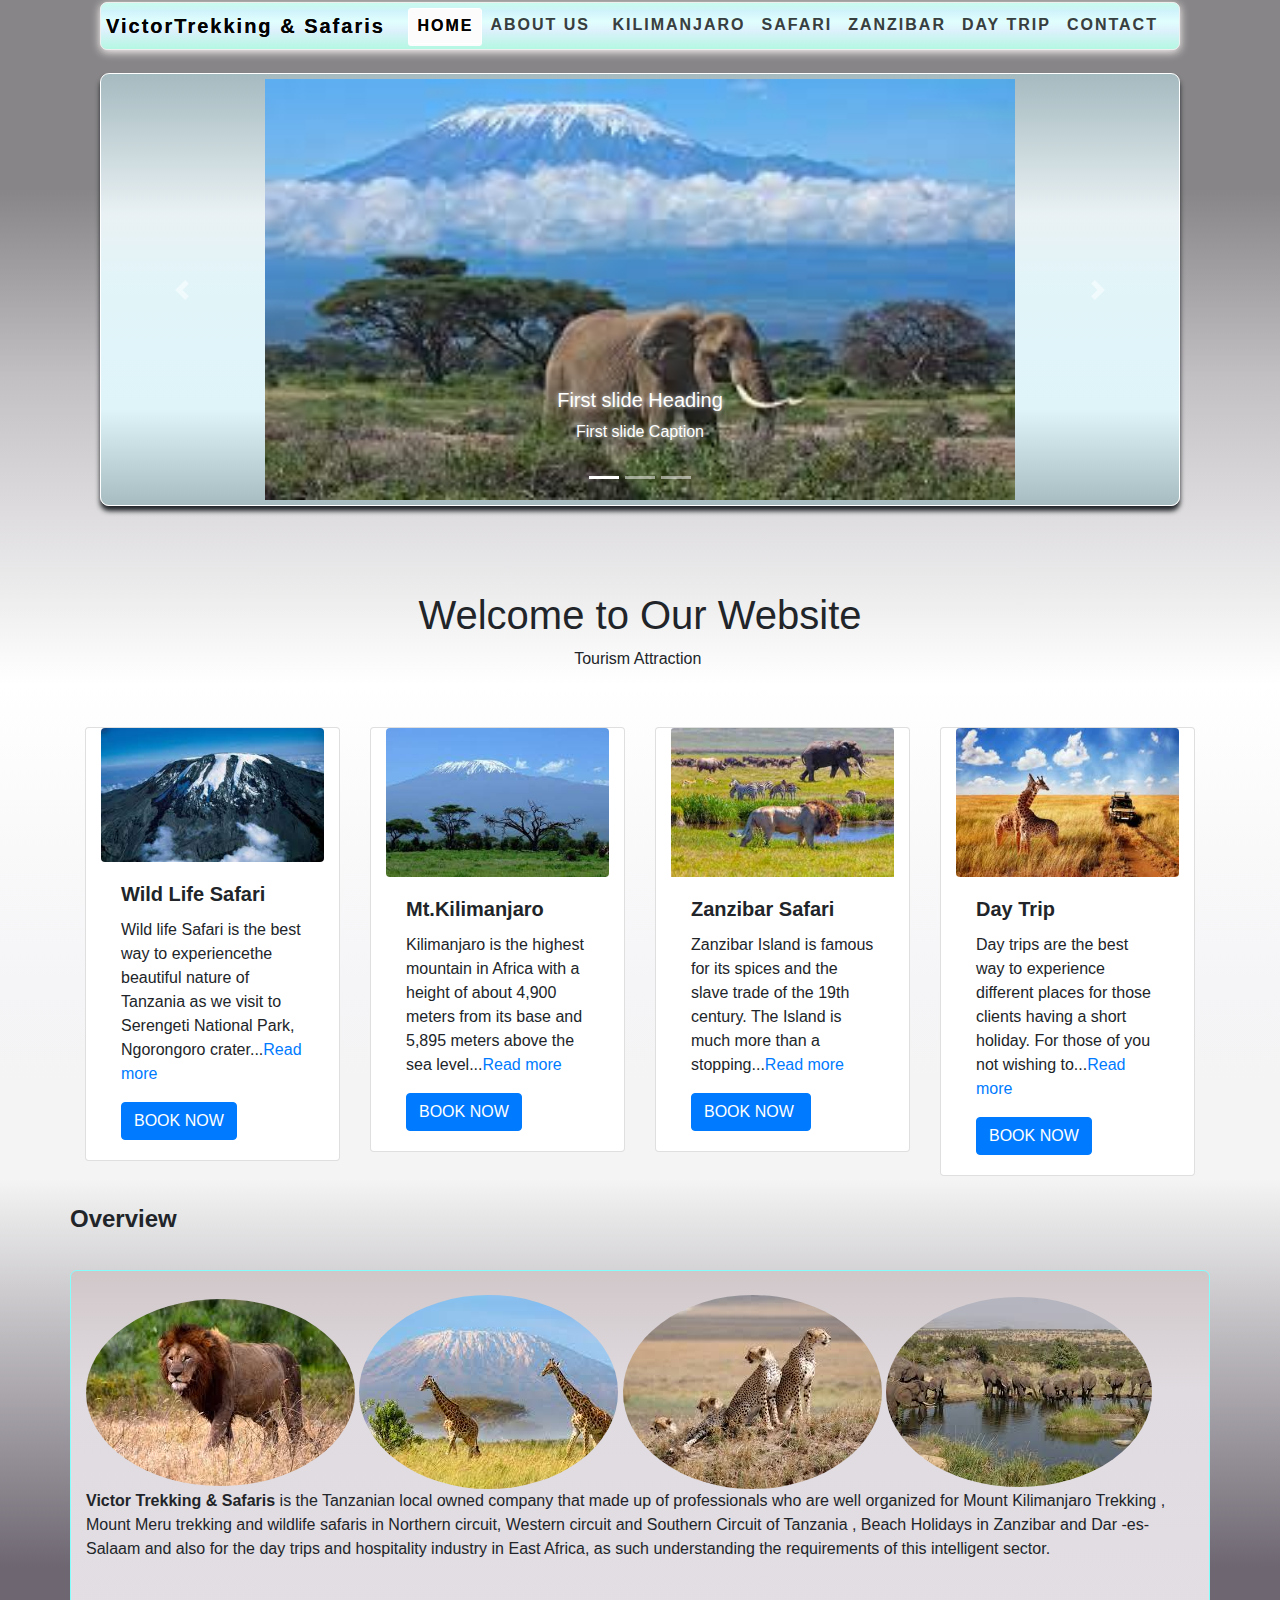
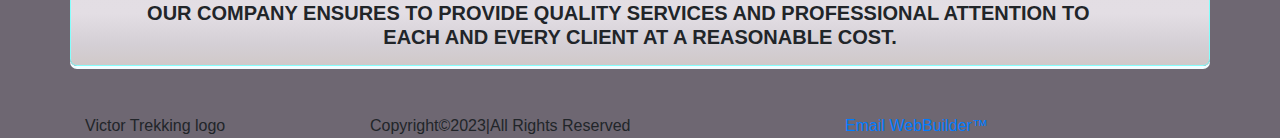
<file: index.htm>
<!DOCTYPE html>
<html lang="en">
  <head>
    <meta charset="utf-8">
	<meta http-equiv="X-UA-Compatible" content="IE=edge">
	<meta name="viewport" content="width=device-width, initial-scale=1">
    <title>Home</title>
    <!-- Bootstrap -->
	<link href="css/bootstrap-4.4.1.css" rel="stylesheet">
	<link href="style.css" rel="stylesheet" type="text/css">
  </head>
  <body>
  <div class="container-fluid">    <!-- body code goes here -->
    
    
    <!-- jQuery (necessary for Bootstrap's JavaScript plugins) --> 
    <div class="container">
      <div class="container">
        <nav class="navbar navbar-expand-lg navbar-light bg-light"> <a class="navbar-brand" href="Victor.html">VictorTrekking &amp; Safaris&nbsp;</a>
          <button class="navbar-toggler" type="button" data-toggle="collapse" data-target="#navbarSupportedContent1" aria-controls="navbarSupportedContent1" aria-expanded="false" aria-label="Toggle navigation"> <span class="navbar-toggler-icon">&nbsp; &nbsp; &nbsp; &nbsp; &nbsp; &nbsp; &nbsp; &nbsp;</span> </button>
          <div class="collapse navbar-collapse" id="navbarSupportedContent1">
            <ul class="navbar-nav mr-auto">
              <li class="nav-item active"> <a class="nav-link" href="index.htm">HOME</a></li>
              <li class="nav-item"> <a class="nav-link" href="AboutUs.html">ABOUT US&nbsp;</a></li>
              <li class="nav-item"> <a class="nav-link" href="Kilimanjaro.html">KILIMANJARO</a></li>
              <li class="nav-item"> <a class="nav-link" href="Safari.html">SAFARI</a></li>
              <li class="nav-item"> <a class="nav-link" href="Zanzibar.html">ZANZIBAR</a></li>
              <li class="nav-item"> <a class="nav-link" href="DayTrip.html">DAY TRIP</a></li>
              
              <li class="nav-item"> <a class="nav-link" href="Contact.html">CONTACT</a></li>
            </ul>
</div>
        </nav>
      </div>
      <div id="carouselExampleIndicators1" class="carousel slide" data-ride="carousel" style="background-color: white palevioletred">
        <ol class="carousel-indicators">
          <li data-target="#carouselExampleIndicators1" data-slide-to="0" class="active"></li>
          <li data-target="#carouselExampleIndicators1" data-slide-to="1"></li>
          <li data-target="#carouselExampleIndicators1" data-slide-to="2"></li>
        </ol>
        <div class="carousel-inner" role="listbox">
          <div class="carousel-item active"> <img src="images/mlima3.jpg" alt="First slide" width="750" class="d-block mx-auto">
            
            <div class="carousel-caption">
              <h5>First slide Heading</h5>
              <p>First slide Caption</p>
            </div>
          </div>
          <div class="carousel-item"> <img class="d-block mx-auto" src="images/ngoro3.jpg" width="450" alt="Second slide">
            <div class="carousel-caption">
              <h5>Second slide Heading</h5>
              <p>Second slide Caption</p>
            </div>
          </div>
          <div class="carousel-item"> <img class="d-block mx-auto" src="images/sere3.jpg" width="750" alt="Third slide">
            <div class="carousel-caption">
              <h5>Third slide Heading</h5>
              <p>Third slide Caption</p>
            </div>
          </div>
        </div>
        <a class="carousel-control-prev" href="#carouselExampleIndicators1" role="button" data-slide="prev"> <span class="carousel-control-prev-icon" aria-hidden="true"></span> <span class="sr-only">Previous</span></a> <a class="carousel-control-next" href="#carouselExampleIndicators1" role="button" data-slide="next"> <span class="carousel-control-next-icon" aria-hidden="true"></span> <span class="sr-only">Next</span></a></div>
      <h1 class="text-center">&nbsp;</h1><br>
      <h1 class="text-center">Welcome to Our Website</h1>
      <p class="text-center">Tourism Attraction&nbsp;</p>
      <p class="text-center">&nbsp;</p>
<div class="row">
      <div class="col-md-3">
          <div class="card col-md-12"> <img class="card-img-top rounded" src="images/mlima2.jpg" alt="Card image cap">
            <div class="card-body">
              <h5 class="card-title text-left"><strong>Wild Life Safari&nbsp;</strong></h5>
<p class="card-text">Wild life Safari is the best way to experiencethe beautiful nature of Tanzania as we visit to Serengeti National Park, Ngorongoro crater...<a href="Safari.html">Read more</a></p>
            <a href="#" class="btn btn-primary">BOOK NOW</a> </div>
          </div>
        </div>
        <div class="col-md-3">
          <div class="card col-md-12"> <img class="card-img-top rounded" src="images/mlima5.jpg" alt="Card image cap">
            <div class="card-body">
              <h5 class="card-title"><strong>Mt.Kilimanjaro&nbsp;</strong></h5>
<p class="card-text">Kilimanjaro is the highest mountain in Africa with a height of about 4,900 meters from its base and 5,895 meters above the sea level...<a href="Kilimanjaro.html">Read more</a></p>
            <a href="#" class="btn btn-primary">BOOK NOW</a> </div>
          </div>
        </div>
        <div class="col-md-3">
          <div class="card col-md-12"> <img class="card-img-top" src="images/sere4.jpg" alt="Card image cap">
            <div class="card-body">
              <h5 class="card-title"><strong>Zanzibar Safari</strong></h5>
<p class="card-text">Zanzibar Island is famous for its spices and the slave trade of the 19th century. The Island is much more than a stopping...<a href="Zanzibar.html">Read more</a></p>
              <a href="#" class="btn btn-primary">BOOK NOW&nbsp;</a> </div>
          </div>
        </div>
        <div class="col-md-3">
          <div class="card col-md-12"> <img class="card-img-top rounded" src="images/sere9.jpg" alt="Card image cap">
            <div class="card-body">
              <h5 class="card-title"><strong>Day Trip </strong></h5>
<p class="card-text">Day trips are the best way to experience different places for those clients having a short holiday. For those of you not wishing to...<a href="DayTrip.html">Read more</a></p>
              <a href="#" class="btn btn-primary">BOOK NOW</a> </div>
          </div>
        </div>
		<h4><strong><br>Overview</strong><br><br></h4>
        <div class="container-fluid"><br>
			<img src="images/sere6.jpg" alt="" width="269" height="187" class="rounded-circle"/>&nbsp;<img src="images/mlima4.jpg" alt="" width="259" height="194" class="rounded-circle"/>&nbsp;<img src="images/sere8.jpg" alt="" width="259" height="194" class="rounded-circle"/>&nbsp;<img src="images/sere7.jpg" alt="" width="266" height="190" class="rounded-circle"/>
          <br><p class="text-left"><strong>Victor Trekking &amp; Safaris</strong> is the Tanzanian local owned company that made up of professionals who are well organized for Mount Kilimanjaro Trekking , Mount Meru trekking and wildlife safaris in Northern circuit, Western circuit and Southern Circuit of Tanzania , Beach Holidays in Zanzibar and Dar -es- Salaam and also for the day trips and hospitality industry in East Africa, as such understanding the requirements of this intelligent sector.</p><br>
		   <h5><strong>&nbsp; &nbsp; &nbsp; &nbsp; &nbsp; &nbsp;OUR COMPANY ENSURES TO PROVIDE QUALITY SERVICES AND PROFESSIONAL ATTENTION TO 
	        <p class="text-center">EACH AND EVERY CLIENT AT A REASONABLE COST.</p></strong></h5>
      </div>
		</div>
		<br>
	<br>
	<footer>
	  <div class="row">
	    <div class="col-md-3">Victor Trekking logo </div>
	    <div class="col-md-5">Copyright&copy;2023|All Rights Reserved</div>
	    <div class="col-md-3"><a href="mailto:madatamakoye99@gmail.com">Email WebBuilder&trade;</a></div>
	    </div>
	</footer>
<script src="js/jquery-3.4.1.min.js"></script></div>
    
    <!-- Include all compiled plugins (below), or include individual files as needed -->
    <script src="js/popper.min.js"></script> 
    <script src="js/bootstrap-4.4.1.js"></script>
  </div>
</body>
</html>
</file>
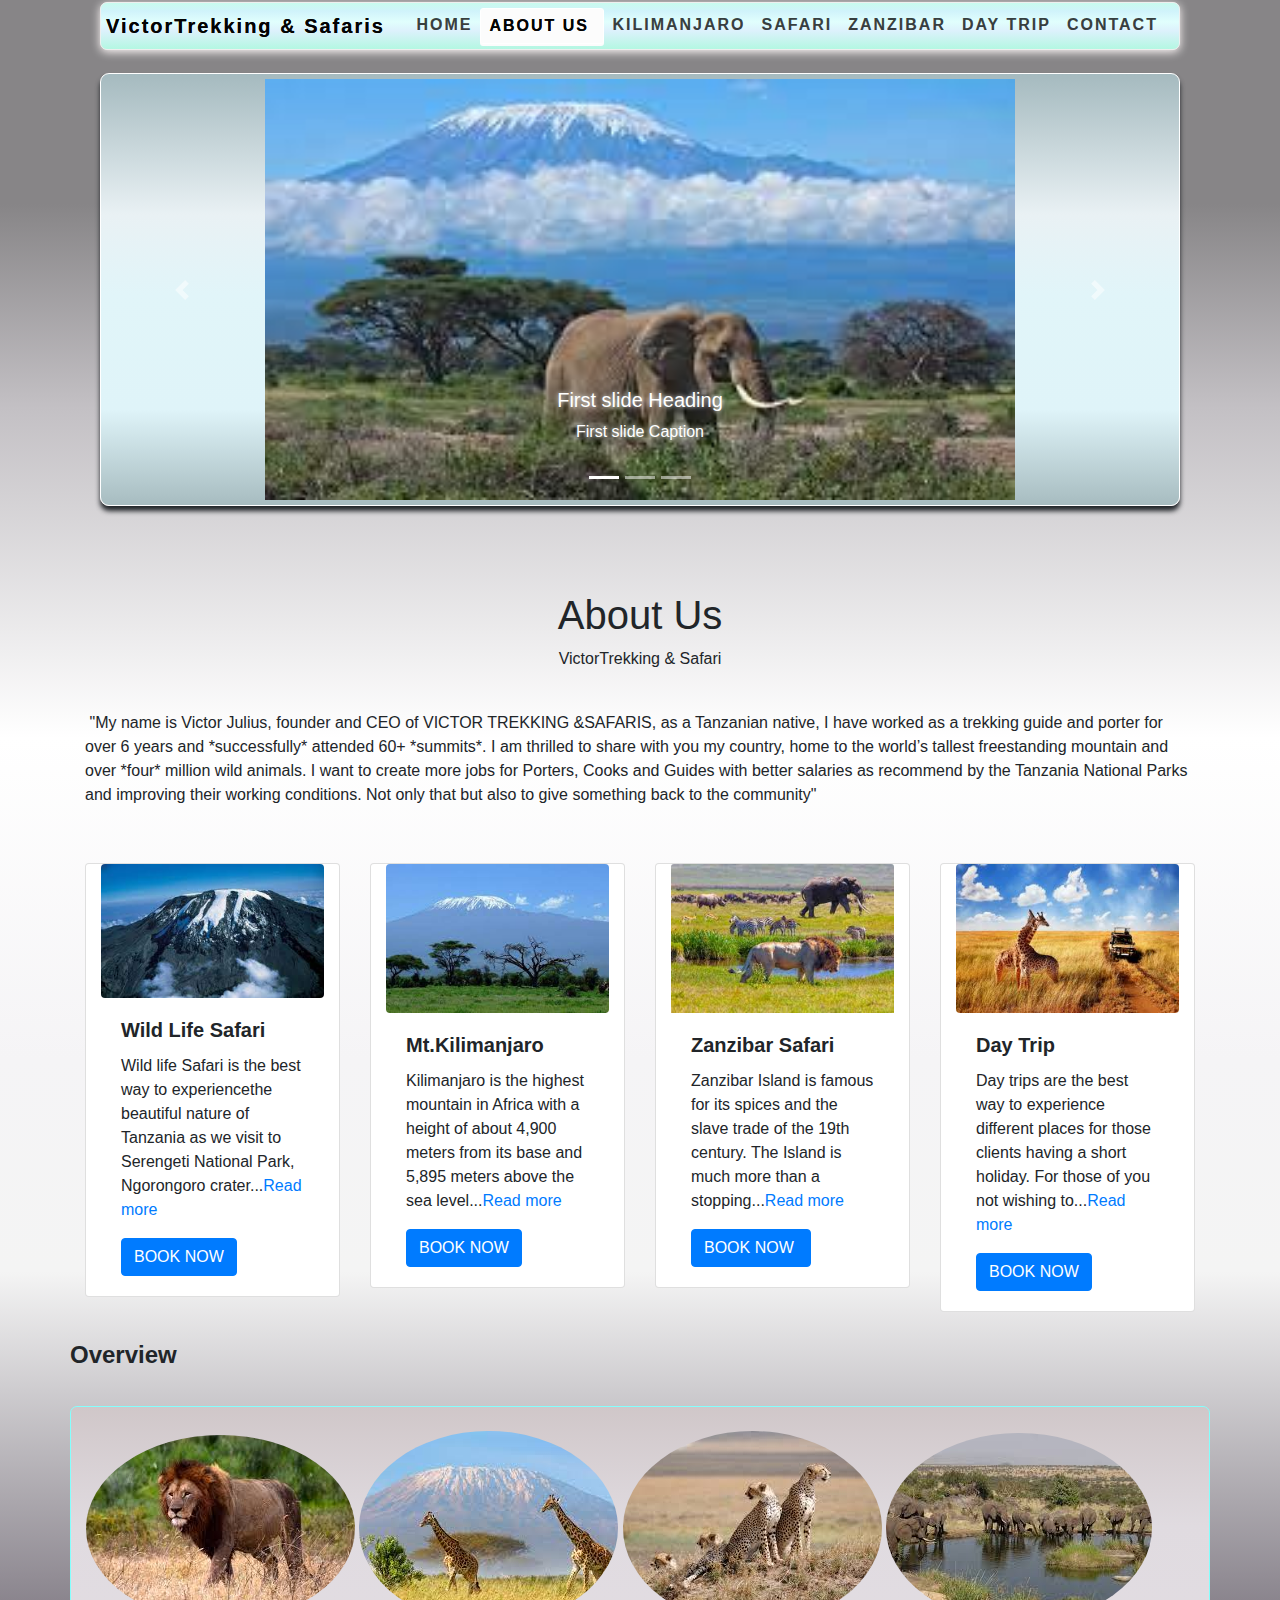
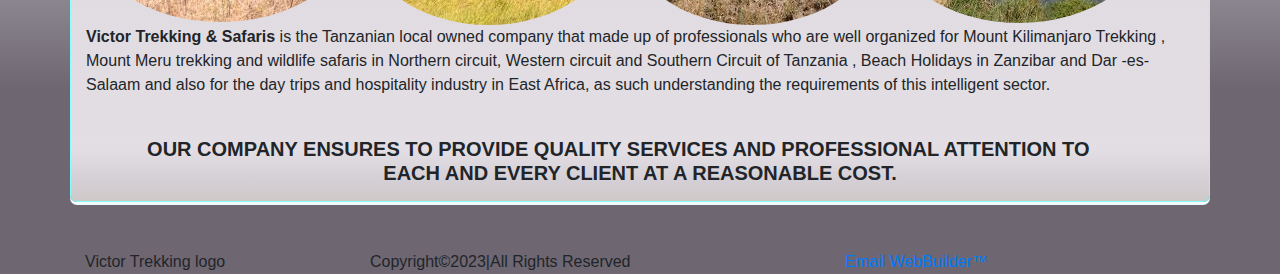
<file: AboutUs.html>
<!DOCTYPE html>
<html lang="en">
  <head>
    <meta charset="utf-8">
	<meta http-equiv="X-UA-Compatible" content="IE=edge">
	<meta name="viewport" content="width=device-width, initial-scale=1">
    <title>About Us</title>
    <!-- Bootstrap -->
	<link href="css/bootstrap-4.4.1.css" rel="stylesheet">
	<link href="style.css" rel="stylesheet" type="text/css">
  </head>
  <body>
  <div class="container-fluid">    <!-- body code goes here -->
    
    
    <!-- jQuery (necessary for Bootstrap's JavaScript plugins) --> 
    <div class="container">
      <div class="container">
        <nav class="navbar navbar-expand-lg navbar-light bg-light"> <a class="navbar-brand" href="#">VictorTrekking &amp; Safaris&nbsp;</a>
          <button class="navbar-toggler" type="button" data-toggle="collapse" data-target="#navbarSupportedContent1" aria-controls="navbarSupportedContent1" aria-expanded="false" aria-label="Toggle navigation"> <span class="navbar-toggler-icon">&nbsp; &nbsp; &nbsp; &nbsp; &nbsp; &nbsp; &nbsp; &nbsp;</span> </button>
          <div class="collapse navbar-collapse" id="navbarSupportedContent1">
            <ul class="navbar-nav mr-auto">
              <li class="nav-item "> <a class="nav-link" href="index.htm">HOME</a></li>
              <li class="nav-item active"> <a class="nav-link" href="AboutUs.html">ABOUT US&nbsp;</a></li>
              <li class="nav-item"> <a class="nav-link" href="Kilimanjaro.html">KILIMANJARO</a></li>
              <li class="nav-item"> <a class="nav-link" href="Safari.html">SAFARI</a></li>
              <li class="nav-item"> <a class="nav-link" href="Zanzibar.html">ZANZIBAR</a></li>
              <li class="nav-item"> <a class="nav-link" href="DayTrip.html">DAY TRIP</a></li>
              
              <li class="nav-item"> <a class="nav-link" href="Contact.html">CONTACT</a></li>
            </ul>
</div>
        </nav>
      </div>
      <div id="carouselExampleIndicators1" class="carousel slide" data-ride="carousel" style="background-color: white palevioletred">
        <ol class="carousel-indicators">
          <li data-target="#carouselExampleIndicators1" data-slide-to="0" class="active"></li>
          <li data-target="#carouselExampleIndicators1" data-slide-to="1"></li>
          <li data-target="#carouselExampleIndicators1" data-slide-to="2"></li>
        </ol>
        <div class="carousel-inner" role="listbox">
          <div class="carousel-item active"> <img src="images/mlima3.jpg" alt="First slide" width="750" class="d-block mx-auto">
            
            <div class="carousel-caption">
              <h5>First slide Heading</h5>
              <p>First slide Caption</p>
            </div>
          </div>
          <div class="carousel-item"> <img class="d-block mx-auto" src="images/ngoro3.jpg" width="450" alt="Second slide">
            <div class="carousel-caption">
              <h5>Second slide Heading</h5>
              <p>Second slide Caption</p>
            </div>
          </div>
          <div class="carousel-item"> <img class="d-block mx-auto" src="images/sere3.jpg" width="750" alt="Third slide">
            <div class="carousel-caption">
              <h5>Third slide Heading</h5>
              <p>Third slide Caption</p>
            </div>
          </div>
        </div>
        <a class="carousel-control-prev" href="#carouselExampleIndicators1" role="button" data-slide="prev"> <span class="carousel-control-prev-icon" aria-hidden="true"></span> <span class="sr-only">Previous</span></a> <a class="carousel-control-next" href="#carouselExampleIndicators1" role="button" data-slide="next"> <span class="carousel-control-next-icon" aria-hidden="true"></span> <span class="sr-only">Next</span></a></div>
      <h1 class="text-center">&nbsp;</h1><br>
      <h1 class="text-center">About Us</h1>
      <p class="text-center">VictorTrekking &amp; Safari</p>
      <br>
            <p>&nbsp;"My name is Victor Julius, founder and CEO of VICTOR TREKKING &amp;SAFARIS, as a Tanzanian native, I have worked as a trekking guide and porter for over 6 years and *successfully* attended 60+ *summits*. I am thrilled to share with you my country, home to the world’s tallest freestanding mountain and over *four* million wild animals. I want to create more jobs for Porters, Cooks and Guides with better salaries as recommend by the Tanzania National Parks and improving their working conditions. Not only that but also to give something back to the community"</p>
      <p class="text-center">&nbsp;</p>
<div class="row">
      <div class="col-md-3">
          <div class="card col-md-12"> <img class="card-img-top rounded" src="images/mlima2.jpg" alt="Card image cap">
            <div class="card-body">
              <h5 class="card-title text-left"><strong>Wild Life Safari&nbsp;</strong></h5>
<p class="card-text">Wild life Safari is the best way to experiencethe beautiful nature of Tanzania as we visit to Serengeti National Park, Ngorongoro crater...<a href="#">Read more</a></p>
            <a href="#" class="btn btn-primary">BOOK NOW</a> </div>
          </div>
        </div>
        <div class="col-md-3">
          <div class="card col-md-12"> <img class="card-img-top rounded" src="images/mlima5.jpg" alt="Card image cap">
            <div class="card-body">
              <h5 class="card-title"><strong>Mt.Kilimanjaro&nbsp;</strong></h5>
<p class="card-text">Kilimanjaro is the highest mountain in Africa with a height of about 4,900 meters from its base and 5,895 meters above the sea level...<a href="#">Read more</a></p>
            <a href="#" class="btn btn-primary">BOOK NOW</a> </div>
          </div>
        </div>
        <div class="col-md-3">
          <div class="card col-md-12"> <img class="card-img-top" src="images/sere4.jpg" alt="Card image cap">
            <div class="card-body">
              <h5 class="card-title"><strong>Zanzibar Safari</strong></h5>
<p class="card-text">Zanzibar Island is famous for its spices and the slave trade of the 19th century. The Island is much more than a stopping...<a href="#">Read more</a></p>
              <a href="#" class="btn btn-primary">BOOK NOW&nbsp;</a> </div>
          </div>
        </div>
        <div class="col-md-3">
          <div class="card col-md-12"> <img class="card-img-top rounded" src="images/sere9.jpg" alt="Card image cap">
            <div class="card-body">
              <h5 class="card-title"><strong>Day Trip </strong></h5>
<p class="card-text">Day trips are the best way to experience different places for those clients having a short holiday. For those of you not wishing to...<a href="#">Read more</a></p>
              <a href="#" class="btn btn-primary">BOOK NOW</a> </div>
          </div>
        </div>
		<h4><strong><br>Overview</strong><br><br></h4>
        <div class="container-fluid"><br>
			<img src="images/sere6.jpg" alt="" width="269" height="187" class="rounded-circle"/>&nbsp;<img src="images/mlima4.jpg" alt="" width="259" height="194" class="rounded-circle"/>&nbsp;<img src="images/sere8.jpg" alt="" width="259" height="194" class="rounded-circle"/>&nbsp;<img src="images/sere7.jpg" alt="" width="266" height="190" class="rounded-circle"/>
          <br><p class="text-left"><strong>Victor Trekking &amp; Safaris</strong> is the Tanzanian local owned company that made up of professionals who are well organized for Mount Kilimanjaro Trekking , Mount Meru trekking and wildlife safaris in Northern circuit, Western circuit and Southern Circuit of Tanzania , Beach Holidays in Zanzibar and Dar -es- Salaam and also for the day trips and hospitality industry in East Africa, as such understanding the requirements of this intelligent sector.</p><br>
		   <h5><strong>&nbsp; &nbsp; &nbsp; &nbsp; &nbsp; &nbsp;OUR COMPANY ENSURES TO PROVIDE QUALITY SERVICES AND PROFESSIONAL ATTENTION TO 
	        <p class="text-center">EACH AND EVERY CLIENT AT A REASONABLE COST.</p></strong></h5>
      </div>
		</div>
		<br>
	<br>
	<footer>
	  <div class="row">
	    <div class="col-md-3">Victor Trekking logo </div>
	    <div class="col-md-5">Copyright&copy;2023|All Rights Reserved</div>
	    <div class="col-md-3"><a href="mailto:madatamakoye99@gmail.com">Email WebBuilder&trade;</a></div>
	    </div>
	</footer>
<script src="js/jquery-3.4.1.min.js"></script></div>
    
    <!-- Include all compiled plugins (below), or include individual files as needed -->
    <script src="js/popper.min.js"></script> 
    <script src="js/bootstrap-4.4.1.js"></script>
  </div>
</body>
</html>
</file>
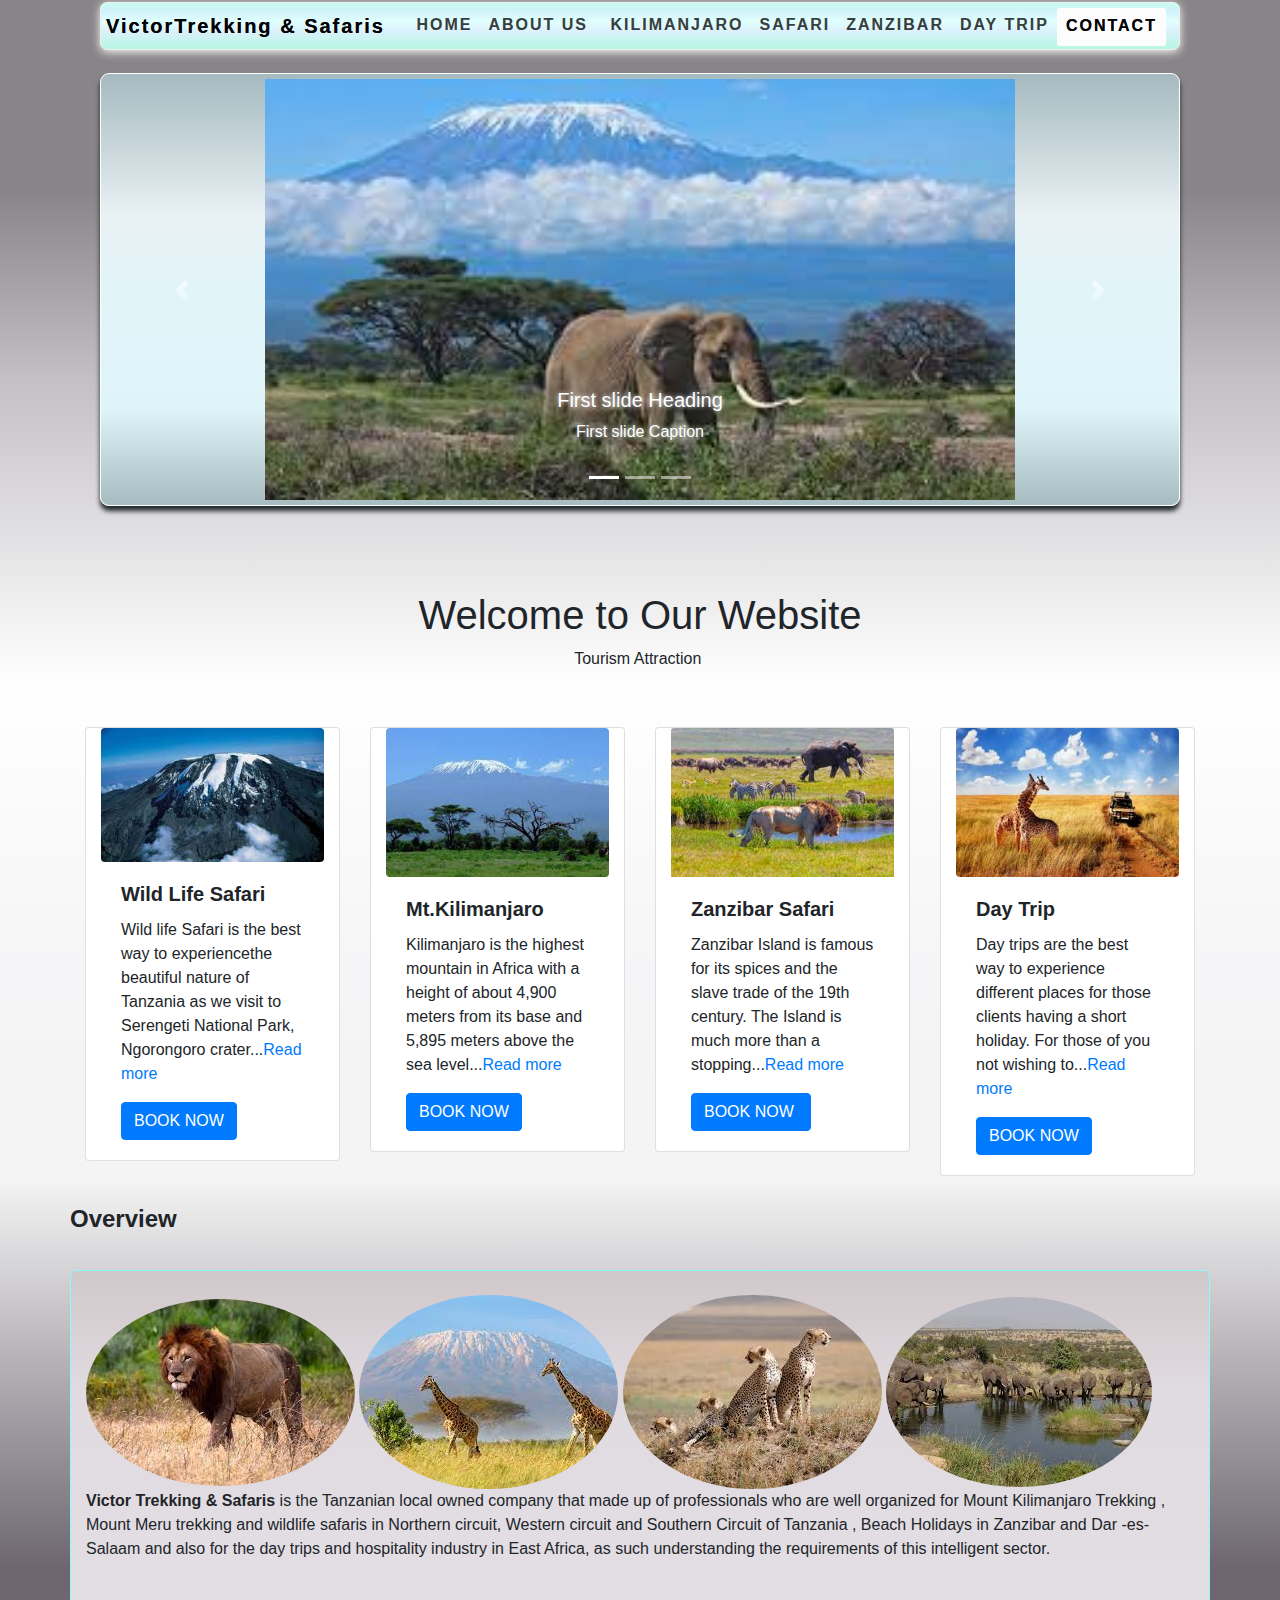
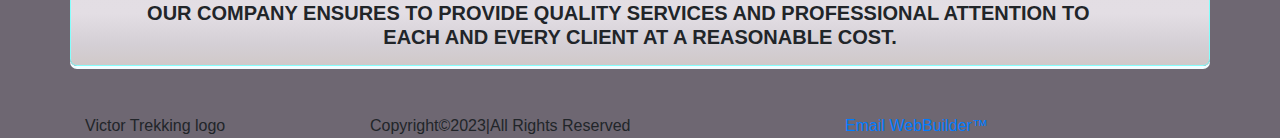
<file: Contact.html>
<!DOCTYPE html>
<html lang="en">
  <head>
    <meta charset="utf-8">
	<meta http-equiv="X-UA-Compatible" content="IE=edge">
	<meta name="viewport" content="width=device-width, initial-scale=1">
    <title>Contacts</title>
    <!-- Bootstrap -->
	<link href="css/bootstrap-4.4.1.css" rel="stylesheet">
	<link href="style.css" rel="stylesheet" type="text/css">
  </head>
  <body>
  <div class="container-fluid">    <!-- body code goes here -->
    
    
    <!-- jQuery (necessary for Bootstrap's JavaScript plugins) --> 
    <div class="container">
      <div class="container">
        <nav class="navbar navbar-expand-lg navbar-light bg-light"> <a class="navbar-brand" href="#">VictorTrekking &amp; Safaris&nbsp;</a>
          <button class="navbar-toggler" type="button" data-toggle="collapse" data-target="#navbarSupportedContent1" aria-controls="navbarSupportedContent1" aria-expanded="false" aria-label="Toggle navigation"> <span class="navbar-toggler-icon">&nbsp; &nbsp; &nbsp; &nbsp; &nbsp; &nbsp; &nbsp; &nbsp;</span> </button>
          <div class="collapse navbar-collapse" id="navbarSupportedContent1">
            <ul class="navbar-nav mr-auto">
              <li class="nav-item"> <a class="nav-link" href="index.htm">HOME</a></li>
              <li class="nav-item"> <a class="nav-link" href="AboutUs.html">ABOUT US&nbsp;</a></li>
              <li class="nav-item"> <a class="nav-link" href="Kilimanjaro.html">KILIMANJARO</a></li>
              <li class="nav-item"> <a class="nav-link" href="Safari.html">SAFARI</a></li>
              <li class="nav-item"> <a class="nav-link" href="Zanzibar.html">ZANZIBAR</a></li>
              <li class="nav-item"> <a class="nav-link" href="DayTrip.html">DAY TRIP</a></li>
              
              <li class="nav-item active"> <a class="nav-link" href="Contact.html">CONTACT</a></li>
            </ul>
</div>
        </nav>
      </div>
      <div id="carouselExampleIndicators1" class="carousel slide" data-ride="carousel" style="background-color: white palevioletred">
        <ol class="carousel-indicators">
          <li data-target="#carouselExampleIndicators1" data-slide-to="0" class="active"></li>
          <li data-target="#carouselExampleIndicators1" data-slide-to="1"></li>
          <li data-target="#carouselExampleIndicators1" data-slide-to="2"></li>
        </ol>
        <div class="carousel-inner" role="listbox">
          <div class="carousel-item active"> <img src="images/mlima3.jpg" alt="First slide" width="750" class="d-block mx-auto">
            
            <div class="carousel-caption">
              <h5>First slide Heading</h5>
              <p>First slide Caption</p>
            </div>
          </div>
          <div class="carousel-item"> <img class="d-block mx-auto" src="images/ngoro3.jpg" width="450" alt="Second slide">
            <div class="carousel-caption">
              <h5>Second slide Heading</h5>
              <p>Second slide Caption</p>
            </div>
          </div>
          <div class="carousel-item"> <img class="d-block mx-auto" src="images/sere3.jpg" width="750" alt="Third slide">
            <div class="carousel-caption">
              <h5>Third slide Heading</h5>
              <p>Third slide Caption</p>
            </div>
          </div>
        </div>
        <a class="carousel-control-prev" href="#carouselExampleIndicators1" role="button" data-slide="prev"> <span class="carousel-control-prev-icon" aria-hidden="true"></span> <span class="sr-only">Previous</span></a> <a class="carousel-control-next" href="#carouselExampleIndicators1" role="button" data-slide="next"> <span class="carousel-control-next-icon" aria-hidden="true"></span> <span class="sr-only">Next</span></a></div>
      <h1 class="text-center">&nbsp;</h1><br>
      <h1 class="text-center">Welcome to Our Website</h1>
      <p class="text-center">Tourism Attraction&nbsp;</p>
      <p class="text-center">&nbsp;</p>
<div class="row">
      <div class="col-md-3">
          <div class="card col-md-12"> <img class="card-img-top rounded" src="images/mlima2.jpg" alt="Card image cap">
            <div class="card-body">
              <h5 class="card-title text-left"><strong>Wild Life Safari&nbsp;</strong></h5>
<p class="card-text">Wild life Safari is the best way to experiencethe beautiful nature of Tanzania as we visit to Serengeti National Park, Ngorongoro crater...<a href="#">Read more</a></p>
            <a href="#" class="btn btn-primary">BOOK NOW</a> </div>
          </div>
        </div>
        <div class="col-md-3">
          <div class="card col-md-12"> <img class="card-img-top rounded" src="images/mlima5.jpg" alt="Card image cap">
            <div class="card-body">
              <h5 class="card-title"><strong>Mt.Kilimanjaro&nbsp;</strong></h5>
<p class="card-text">Kilimanjaro is the highest mountain in Africa with a height of about 4,900 meters from its base and 5,895 meters above the sea level...<a href="#">Read more</a></p>
            <a href="#" class="btn btn-primary">BOOK NOW</a> </div>
          </div>
        </div>
        <div class="col-md-3">
          <div class="card col-md-12"> <img class="card-img-top" src="images/sere4.jpg" alt="Card image cap">
            <div class="card-body">
              <h5 class="card-title"><strong>Zanzibar Safari</strong></h5>
<p class="card-text">Zanzibar Island is famous for its spices and the slave trade of the 19th century. The Island is much more than a stopping...<a href="#">Read more</a></p>
              <a href="#" class="btn btn-primary">BOOK NOW&nbsp;</a> </div>
          </div>
        </div>
        <div class="col-md-3">
          <div class="card col-md-12"> <img class="card-img-top rounded" src="images/sere9.jpg" alt="Card image cap">
            <div class="card-body">
              <h5 class="card-title"><strong>Day Trip </strong></h5>
<p class="card-text">Day trips are the best way to experience different places for those clients having a short holiday. For those of you not wishing to...<a href="#">Read more</a></p>
              <a href="#" class="btn btn-primary">BOOK NOW</a> </div>
          </div>
        </div>
		<h4><strong><br>Overview</strong><br><br></h4>
        <div class="container-fluid"><br>
			<img src="images/sere6.jpg" alt="" width="269" height="187" class="rounded-circle"/>&nbsp;<img src="images/mlima4.jpg" alt="" width="259" height="194" class="rounded-circle"/>&nbsp;<img src="images/sere8.jpg" alt="" width="259" height="194" class="rounded-circle"/>&nbsp;<img src="images/sere7.jpg" alt="" width="266" height="190" class="rounded-circle"/>
          <br><p class="text-left"><strong>Victor Trekking &amp; Safaris</strong> is the Tanzanian local owned company that made up of professionals who are well organized for Mount Kilimanjaro Trekking , Mount Meru trekking and wildlife safaris in Northern circuit, Western circuit and Southern Circuit of Tanzania , Beach Holidays in Zanzibar and Dar -es- Salaam and also for the day trips and hospitality industry in East Africa, as such understanding the requirements of this intelligent sector.</p><br>
		   <h5><strong>&nbsp; &nbsp; &nbsp; &nbsp; &nbsp; &nbsp;OUR COMPANY ENSURES TO PROVIDE QUALITY SERVICES AND PROFESSIONAL ATTENTION TO 
	        <p class="text-center">EACH AND EVERY CLIENT AT A REASONABLE COST.</p></strong></h5>
      </div>
		</div>
		<br>
	<br>
	<footer>
	  <div class="row">
	    <div class="col-md-3">Victor Trekking logo </div>
	    <div class="col-md-5">Copyright&copy;2023|All Rights Reserved</div>
	    <div class="col-md-3"><a href="mailto:madatamakoye99@gmail.com">Email WebBuilder&trade;</a></div>
	    </div>
	</footer>
<script src="js/jquery-3.4.1.min.js"></script></div>
    
    <!-- Include all compiled plugins (below), or include individual files as needed -->
    <script src="js/popper.min.js"></script> 
    <script src="js/bootstrap-4.4.1.js"></script>
  </div>
</body>
</html>
</file>
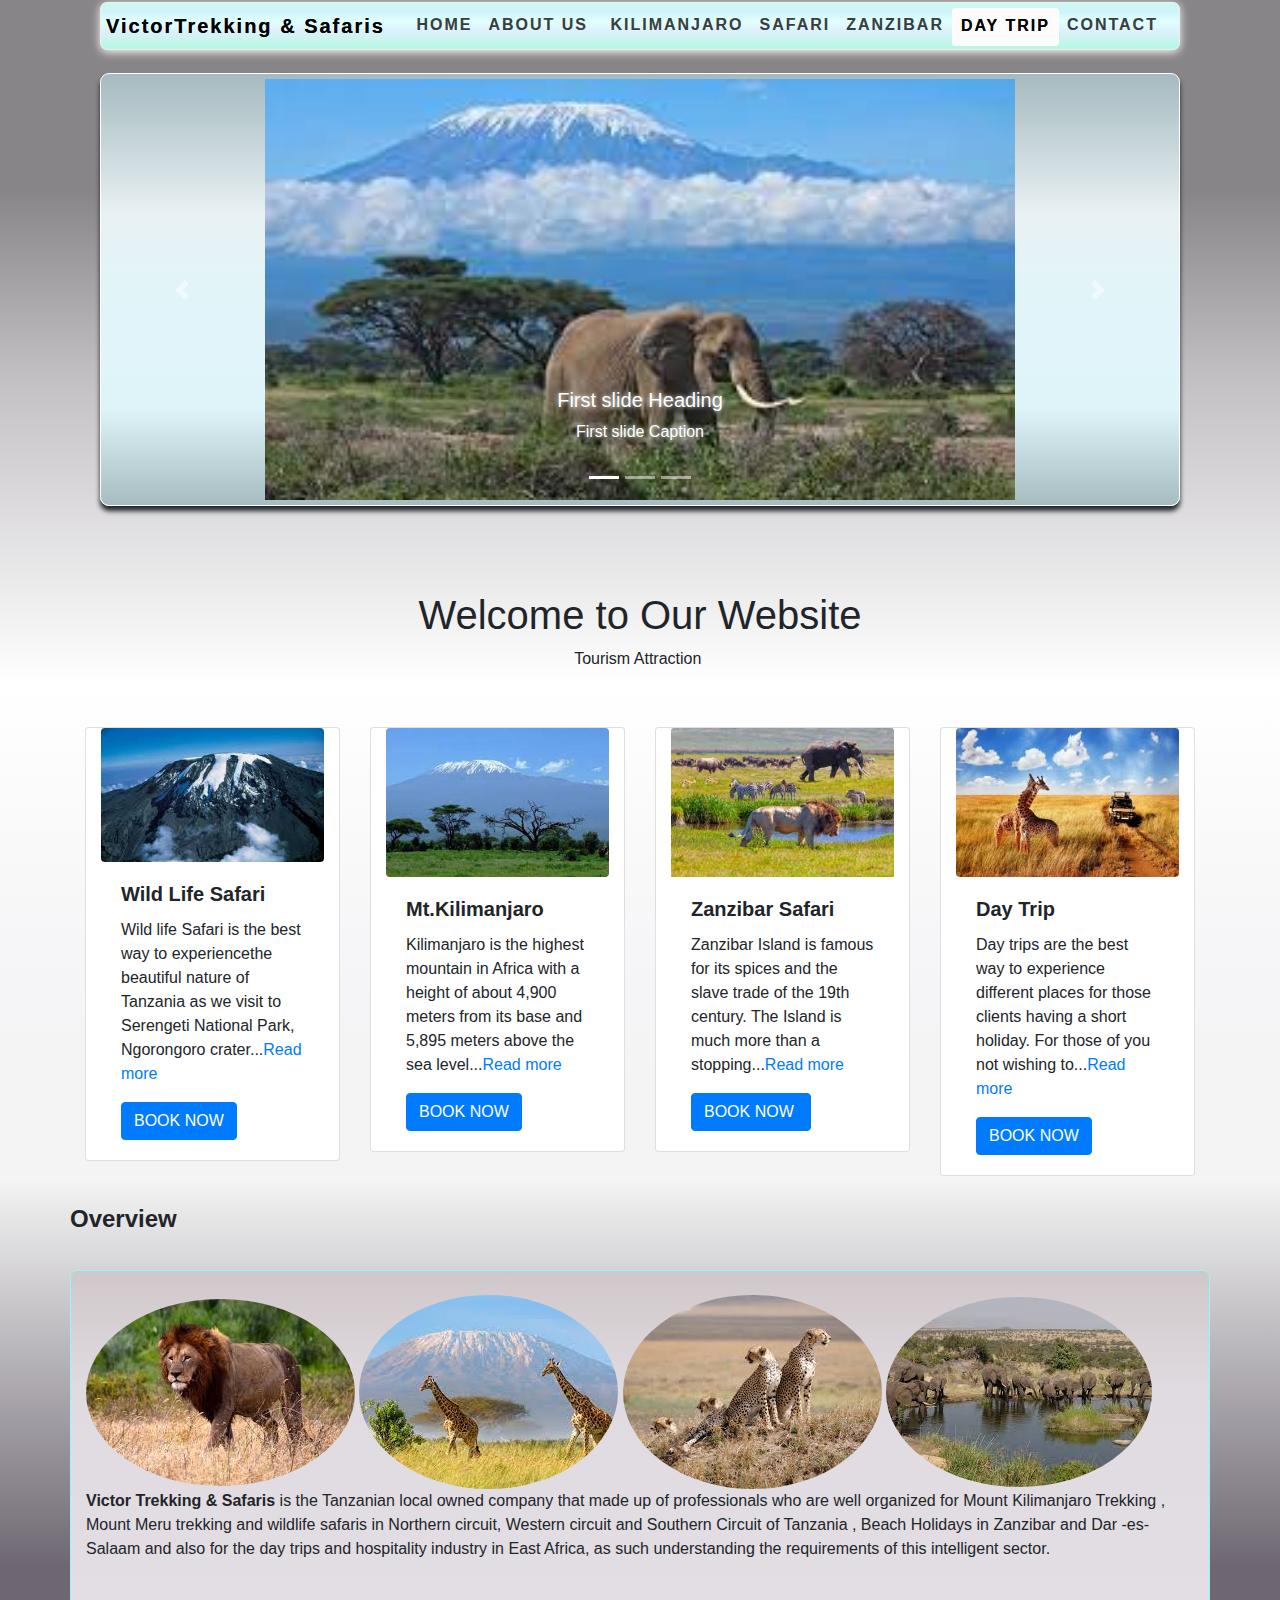
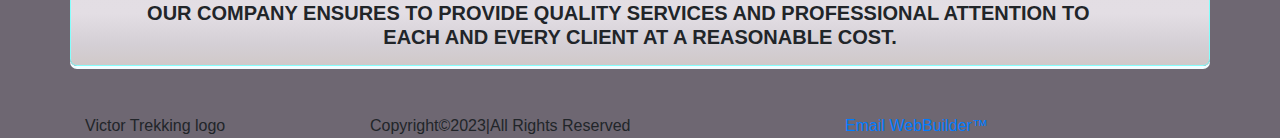
<file: DayTrip.html>
<!DOCTYPE html>
<html lang="en">
  <head>
    <meta charset="utf-8">
	<meta http-equiv="X-UA-Compatible" content="IE=edge">
	<meta name="viewport" content="width=device-width, initial-scale=1">
    <title>Day Trips</title>
    <!-- Bootstrap -->
	<link href="css/bootstrap-4.4.1.css" rel="stylesheet">
	<link href="style.css" rel="stylesheet" type="text/css">
  </head>
  <body>
  <div class="container-fluid">    <!-- body code goes here -->
    
    
    <!-- jQuery (necessary for Bootstrap's JavaScript plugins) --> 
    <div class="container">
      <div class="container">
        <nav class="navbar navbar-expand-lg navbar-light bg-light"> <a class="navbar-brand" href="#">VictorTrekking &amp; Safaris&nbsp;</a>
          <button class="navbar-toggler" type="button" data-toggle="collapse" data-target="#navbarSupportedContent1" aria-controls="navbarSupportedContent1" aria-expanded="false" aria-label="Toggle navigation"> <span class="navbar-toggler-icon">&nbsp; &nbsp; &nbsp; &nbsp; &nbsp; &nbsp; &nbsp; &nbsp;</span> </button>
          <div class="collapse navbar-collapse" id="navbarSupportedContent1">
            <ul class="navbar-nav mr-auto">
              <li class="nav-item "> <a class="nav-link" href="index.htm">HOME</a></li>
              <li class="nav-item "> <a class="nav-link" href="AboutUs.html">ABOUT US&nbsp;</a></li>
              <li class="nav-item"> <a class="nav-link" href="Kilimanjaro.html">KILIMANJARO</a></li>
              <li class="nav-item"> <a class="nav-link" href="Safari.html">SAFARI</a></li>
              <li class="nav-item"> <a class="nav-link" href="Zanzibar.html">ZANZIBAR</a></li>
              <li class="nav-item active"> <a class="nav-link" href="DayTrip.html">DAY TRIP</a></li>
              
              <li class="nav-item"> <a class="nav-link" href="Contact.html">CONTACT</a></li>
            </ul>
</div>
        </nav>
      </div>
      <div id="carouselExampleIndicators1" class="carousel slide" data-ride="carousel" style="background-color: white palevioletred">
        <ol class="carousel-indicators">
          <li data-target="#carouselExampleIndicators1" data-slide-to="0" class="active"></li>
          <li data-target="#carouselExampleIndicators1" data-slide-to="1"></li>
          <li data-target="#carouselExampleIndicators1" data-slide-to="2"></li>
        </ol>
        <div class="carousel-inner" role="listbox">
          <div class="carousel-item active"> <img src="images/mlima3.jpg" alt="First slide" width="750" class="d-block mx-auto">
            
            <div class="carousel-caption">
              <h5>First slide Heading</h5>
              <p>First slide Caption</p>
            </div>
          </div>
          <div class="carousel-item"> <img class="d-block mx-auto" src="images/ngoro3.jpg" width="450" alt="Second slide">
            <div class="carousel-caption">
              <h5>Second slide Heading</h5>
              <p>Second slide Caption</p>
            </div>
          </div>
          <div class="carousel-item"> <img class="d-block mx-auto" src="images/sere3.jpg" width="750" alt="Third slide">
            <div class="carousel-caption">
              <h5>Third slide Heading</h5>
              <p>Third slide Caption</p>
            </div>
          </div>
        </div>
        <a class="carousel-control-prev" href="#carouselExampleIndicators1" role="button" data-slide="prev"> <span class="carousel-control-prev-icon" aria-hidden="true"></span> <span class="sr-only">Previous</span></a> <a class="carousel-control-next" href="#carouselExampleIndicators1" role="button" data-slide="next"> <span class="carousel-control-next-icon" aria-hidden="true"></span> <span class="sr-only">Next</span></a></div>
      <h1 class="text-center">&nbsp;</h1><br>
      <h1 class="text-center">Welcome to Our Website</h1>
      <p class="text-center">Tourism Attraction&nbsp;</p>
      <p class="text-center">&nbsp;</p>
<div class="row">
      <div class="col-md-3">
          <div class="card col-md-12"> <img class="card-img-top rounded" src="images/mlima2.jpg" alt="Card image cap">
            <div class="card-body">
              <h5 class="card-title text-left"><strong>Wild Life Safari&nbsp;</strong></h5>
<p class="card-text">Wild life Safari is the best way to experiencethe beautiful nature of Tanzania as we visit to Serengeti National Park, Ngorongoro crater...<a href="#">Read more</a></p>
            <a href="#" class="btn btn-primary">BOOK NOW</a> </div>
          </div>
        </div>
        <div class="col-md-3">
          <div class="card col-md-12"> <img class="card-img-top rounded" src="images/mlima5.jpg" alt="Card image cap">
            <div class="card-body">
              <h5 class="card-title"><strong>Mt.Kilimanjaro&nbsp;</strong></h5>
<p class="card-text">Kilimanjaro is the highest mountain in Africa with a height of about 4,900 meters from its base and 5,895 meters above the sea level...<a href="#">Read more</a></p>
            <a href="#" class="btn btn-primary">BOOK NOW</a> </div>
          </div>
        </div>
        <div class="col-md-3">
          <div class="card col-md-12"> <img class="card-img-top" src="images/sere4.jpg" alt="Card image cap">
            <div class="card-body">
              <h5 class="card-title"><strong>Zanzibar Safari</strong></h5>
<p class="card-text">Zanzibar Island is famous for its spices and the slave trade of the 19th century. The Island is much more than a stopping...<a href="#">Read more</a></p>
              <a href="#" class="btn btn-primary">BOOK NOW&nbsp;</a> </div>
          </div>
        </div>
        <div class="col-md-3">
          <div class="card col-md-12"> <img class="card-img-top rounded" src="images/sere9.jpg" alt="Card image cap">
            <div class="card-body">
              <h5 class="card-title"><strong>Day Trip </strong></h5>
<p class="card-text">Day trips are the best way to experience different places for those clients having a short holiday. For those of you not wishing to...<a href="#">Read more</a></p>
              <a href="#" class="btn btn-primary">BOOK NOW</a> </div>
          </div>
        </div>
		<h4><strong><br>Overview</strong><br><br></h4>
        <div class="container-fluid"><br>
			<img src="images/sere6.jpg" alt="" width="269" height="187" class="rounded-circle"/>&nbsp;<img src="images/mlima4.jpg" alt="" width="259" height="194" class="rounded-circle"/>&nbsp;<img src="images/sere8.jpg" alt="" width="259" height="194" class="rounded-circle"/>&nbsp;<img src="images/sere7.jpg" alt="" width="266" height="190" class="rounded-circle"/>
          <br><p class="text-left"><strong>Victor Trekking &amp; Safaris</strong> is the Tanzanian local owned company that made up of professionals who are well organized for Mount Kilimanjaro Trekking , Mount Meru trekking and wildlife safaris in Northern circuit, Western circuit and Southern Circuit of Tanzania , Beach Holidays in Zanzibar and Dar -es- Salaam and also for the day trips and hospitality industry in East Africa, as such understanding the requirements of this intelligent sector.</p><br>
		   <h5><strong>&nbsp; &nbsp; &nbsp; &nbsp; &nbsp; &nbsp;OUR COMPANY ENSURES TO PROVIDE QUALITY SERVICES AND PROFESSIONAL ATTENTION TO 
	        <p class="text-center">EACH AND EVERY CLIENT AT A REASONABLE COST.</p></strong></h5>
      </div>
		</div>
		<br>
	<br>
	<footer>
	  <div class="row">
	    <div class="col-md-3">Victor Trekking logo </div>
	    <div class="col-md-5">Copyright&copy;2023|All Rights Reserved</div>
	    <div class="col-md-3"><a href="mailto:madatamakoye99@gmail.com">Email WebBuilder&trade;</a></div>
	    </div>
	</footer>
<script src="js/jquery-3.4.1.min.js"></script></div>
    
    <!-- Include all compiled plugins (below), or include individual files as needed -->
    <script src="js/popper.min.js"></script> 
    <script src="js/bootstrap-4.4.1.js"></script>
  </div>
</body>
</html>
</file>
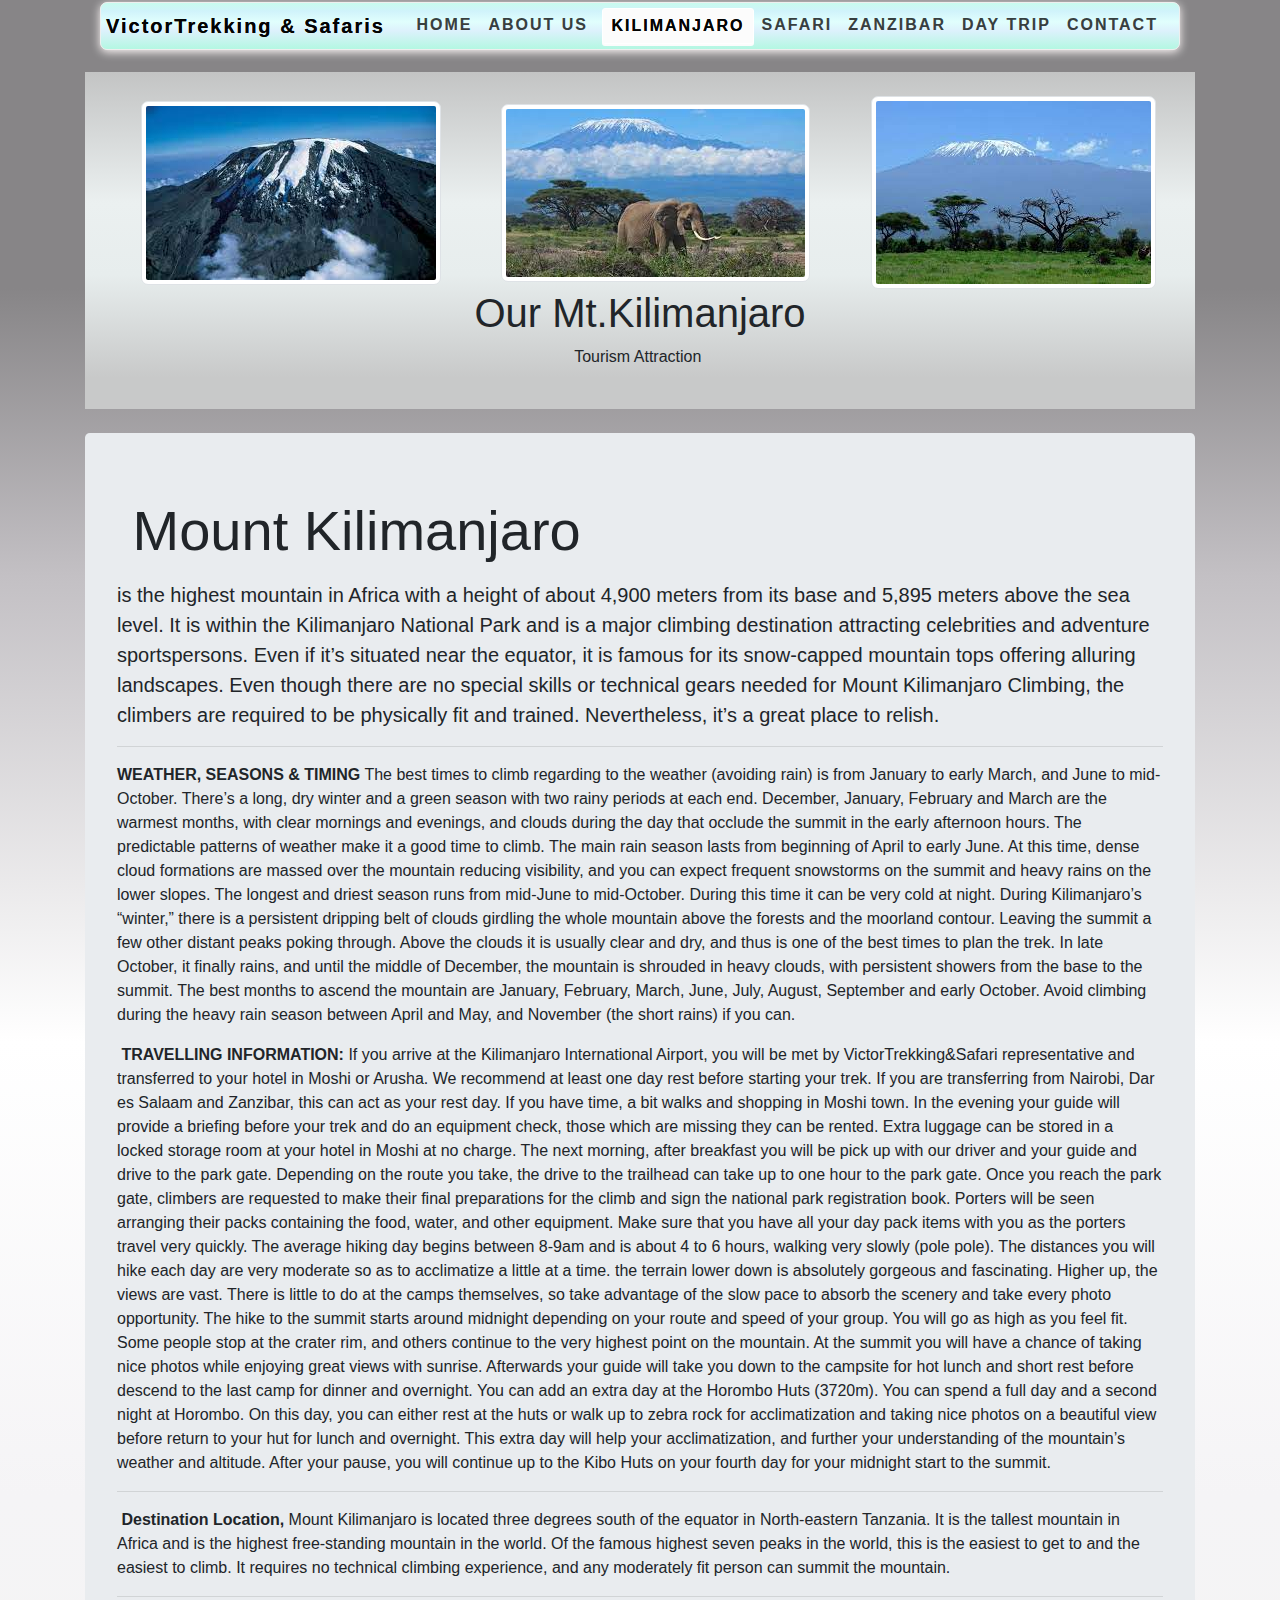
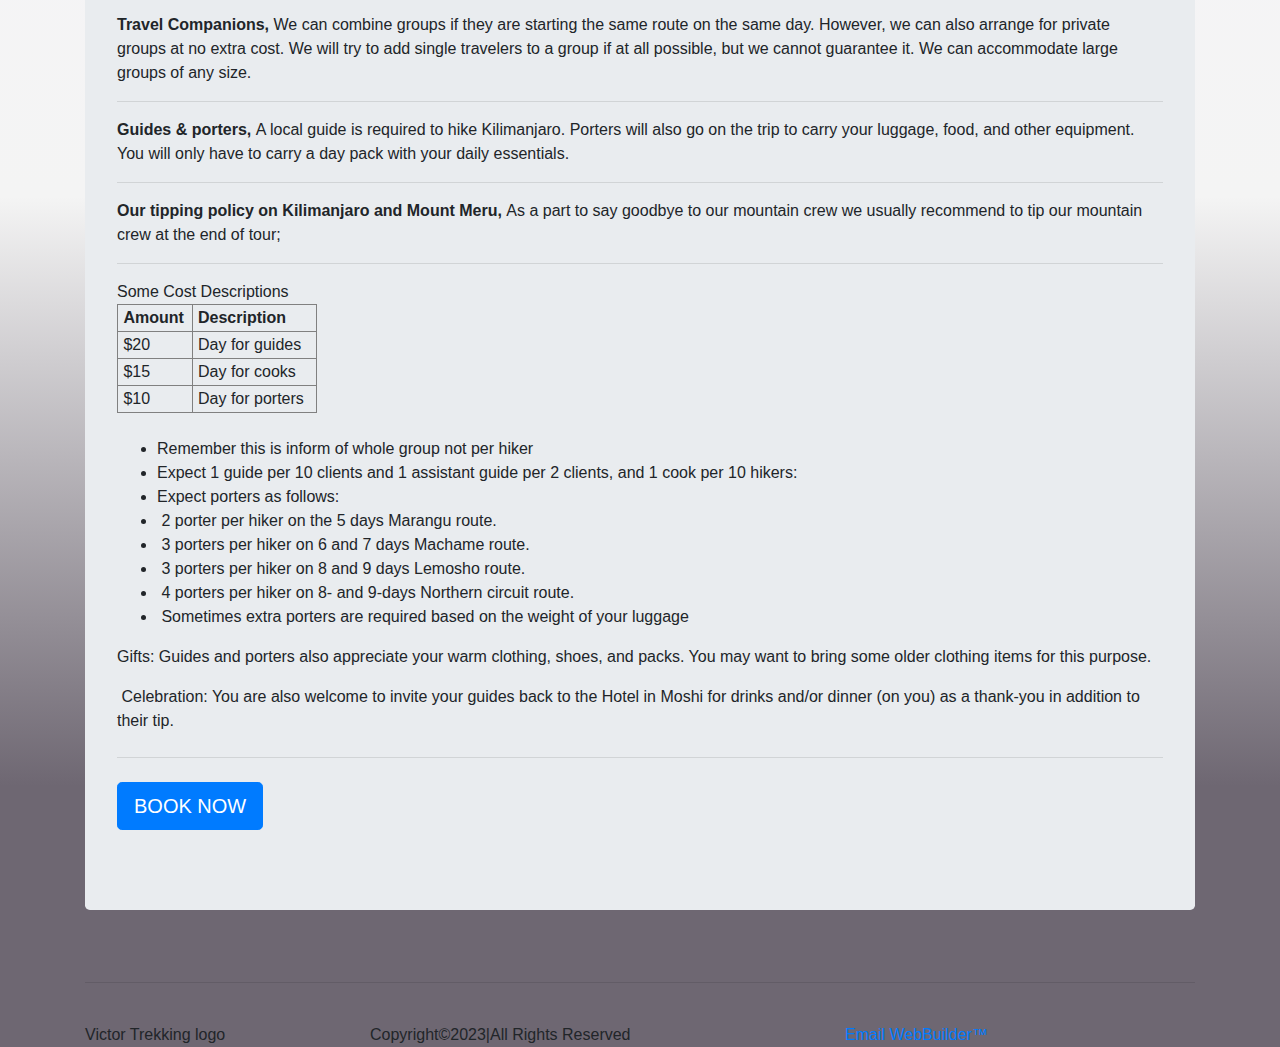
<file: Kilimanjaro.html>
<!DOCTYPE html>
<html lang="en">
  <head>
    <meta charset="utf-8">
	<meta http-equiv="X-UA-Compatible" content="IE=edge">
	<meta name="viewport" content="width=device-width, initial-scale=1">
    <title>Kilimanjaro</title>
    <!-- Bootstrap -->
	<link href="css/bootstrap-4.4.1.css" rel="stylesheet">
	<link href="style.css" rel="stylesheet" type="text/css">
  </head>
  <body>
  <div class="container-fluid">    <!-- body code goes here -->
    
    
    <!-- jQuery (necessary for Bootstrap's JavaScript plugins) --> 
    <div class="container">
      <div class="container">
        <nav class="navbar navbar-expand-lg navbar-light bg-light"> <a class="navbar-brand" href="#">VictorTrekking &amp; Safaris&nbsp;</a>
          <button class="navbar-toggler" type="button" data-toggle="collapse" data-target="#navbarSupportedContent1" aria-controls="navbarSupportedContent1" aria-expanded="false" aria-label="Toggle navigation"> <span class="navbar-toggler-icon">&nbsp; &nbsp; &nbsp; &nbsp; &nbsp; &nbsp; &nbsp; &nbsp;</span> </button>
          <div class="collapse navbar-collapse" id="navbarSupportedContent1">
            <ul class="navbar-nav mr-auto">
              <li class="nav-item"> <a class="nav-link" href="index.htm">HOME</a></li>
              <li class="nav-item"> <a class="nav-link" href="AboutUs.html">ABOUT US&nbsp;</a></li>
              <li class="nav-item active"> <a class="nav-link" href="Kilimanjaro.html">KILIMANJARO</a></li>
              <li class="nav-item"> <a class="nav-link" href="Safari.html">SAFARI</a></li>
              <li class="nav-item"> <a class="nav-link" href="Zanzibar.html">ZANZIBAR</a></li>
              <li class="nav-item"> <a class="nav-link" href="DayTrip.html">DAY TRIP</a></li>
              
              <li class="nav-item"> <a class="nav-link" href="Contact.html">CONTACT</a></li>
            </ul>
</div>
        </nav>
      </div><br>
      <div class="container5"><br><img src="images/mlima2.jpg" class="img-fluid img-thumbnail" alt="Mount Kilimanjaro"><img src="images/mlima3.jpg" class="img-fluid img-thumbnail" alt="Mount Kilimanjaro"><img src="images/mlima5.jpg" class="img-thumbnail img-fluid" alt="Mount Kilimanjaro">
      <h1 class="text-center">Our Mt.Kilimanjaro</h1>
		  <p class="text-center">Tourism Attraction&nbsp;</p><br>
		</div><br>
      <div class="jumbotron">
        <p class="display-4 text-capitalize">&nbsp;Mount Kilimanjaro</p>
<p class="lead">is the highest mountain in Africa with a height of about 4,900 meters from its base and 5,895 meters above the sea level. It is within the Kilimanjaro National Park and is a major climbing destination attracting celebrities and adventure sportspersons. Even if it’s situated near the equator, it is famous for its snow-capped mountain tops offering alluring landscapes. Even though there are no special skills or technical gears needed for Mount Kilimanjaro Climbing, the climbers are required to be physically fit and trained. Nevertheless, it’s a great place to relish.</p>
        <hr>
        <p><b>WEATHER, SEASONS &amp; TIMING</b> The best times to climb regarding to the weather (avoiding rain) is from January to early March, and June to mid-October. There’s a long, dry winter and a green season with two rainy periods at each end. December, January, February and March are the warmest months, with clear mornings and evenings, and clouds during the day that occlude the summit in the early afternoon hours. The predictable patterns of weather make it a good time to climb. The main rain season lasts from beginning of April to early June. At this time, dense cloud formations are massed over the mountain reducing visibility, and you can expect frequent snowstorms on the summit and heavy rains on the lower slopes. The longest and driest season runs from mid-June to mid-October. During this time it can be very cold at night. During Kilimanjaro’s “winter,” there is a persistent dripping belt of clouds girdling the whole mountain above the forests and the moorland contour. Leaving the summit a few other distant peaks poking through. Above the clouds it is usually clear and dry, and thus is one of the best times to plan the trek. In late October, it finally rains, and until the middle of December, the mountain is shrouded in heavy clouds, with persistent showers from the base to the summit. The best months to ascend the mountain are January, February, March, June, July, August, September and early October. Avoid climbing during the heavy rain season between April and May, and November (the short rains) if you can. </p>
        <p><b>&nbsp;TRAVELLING INFORMATION:</b> If you arrive at the Kilimanjaro International Airport, you will be met by VictorTrekking&amp;Safari representative and transferred to your hotel in Moshi or Arusha. We recommend at least one day rest before starting your trek. If you are transferring from Nairobi, Dar es Salaam and Zanzibar, this can act as your rest day. If you have time, a bit walks and shopping in Moshi town. In the evening your guide will provide a briefing before your trek and do an equipment check, those which are missing they can be rented. Extra luggage can be stored in a locked storage room at your hotel in Moshi at no charge. The next morning, after breakfast you will be pick up with our driver and your guide and drive to the park gate. Depending on the route you take, the drive to the trailhead can take up to one hour to the park gate. Once you reach the park gate, climbers are requested to make their final preparations for the climb and sign the national park registration book. Porters will be seen arranging their packs containing the food, water, and other equipment. Make sure that you have all your day pack items with you as the porters travel very quickly. The average hiking day begins between 8-9am and is about 4 to 6 hours, walking very slowly (pole pole). The distances you will hike each day are very moderate so as to acclimatize a little at a time. the terrain lower down is absolutely gorgeous and fascinating. Higher up, the views are vast. There is little to do at the camps themselves, so take advantage of the slow pace to absorb the scenery and take every photo opportunity. The hike to the summit starts around midnight depending on your route and speed of your group. You will go as high as you feel fit. Some people stop at the crater rim, and others continue to the very highest point on the mountain. At the summit you will have a chance of taking nice photos while enjoying great views with sunrise. Afterwards your guide will take you down to the campsite for hot lunch and short rest before descend to the last camp for dinner and overnight. You can add an extra day at the Horombo Huts (3720m). You can spend a full day and a second night at Horombo. On this day, you can either rest at the huts or walk up to zebra rock for acclimatization and taking nice photos on a beautiful view before return to your hut for lunch and overnight. This extra day will help your acclimatization, and further your understanding of the mountain’s weather and altitude. After your pause, you will continue up to the Kibo Huts on your fourth day for your midnight start to the summit.</p><hr>
		  <p><b>&nbsp;Destination Location, </b>Mount Kilimanjaro is located three degrees south of the equator in North-eastern Tanzania. It is the tallest mountain in Africa and is the highest free-standing mountain in the world.  Of the famous highest seven peaks in the world, this is the easiest to get to and the easiest to climb. It requires no technical climbing experience, and any moderately fit person can summit the mountain.</p><hr>
		  <p><b>Travel Companions, </b>We can combine groups if they are starting the same route on the same day. However, we can also arrange for private groups at no extra cost. We will try to add single travelers to a group if at all possible, but we cannot guarantee it. We can accommodate large groups of any size.</p><hr>
		  <p><b>Guides & porters, </b>A local guide is required to hike Kilimanjaro. Porters will also go on the trip to carry your luggage, food, and other equipment. You will only have to carry a day pack with your daily essentials.</p><hr>
		  <p><b>Our tipping policy on Kilimanjaro and Mount Meru, </b>As a part to say goodbye to our mountain crew we usually recommend to tip our mountain crew at the end of tour;</p><hr>
		  <div>Some Cost Descriptions</div>
        <table width="200" border="1">
          <tbody>
            <tr>
              <td>&nbsp;<b>Amount</b></td>
              <td>&nbsp;<b>Description</b></td>
            </tr>
		    <tr>
			  <td>&nbsp;$20</td>
              <td>&nbsp;Day for guides</td>
            </tr>
            <tr>
              <td>&nbsp;$15</td>
              <td>&nbsp;Day for cooks</td>
            </tr>
            <tr>
              <td>&nbsp;$10</td>
              <td>&nbsp;Day for porters</td>
            </tr>
          </tbody>
		</table><br>
		 <div>
           <ul>
             <li>Remember this is inform of whole group not per hiker&nbsp;</li>
             <li>Expect 1 guide per 10 clients and 1 assistant guide per 2 clients, and 1 cook per 10 hikers:&nbsp;</li>
             <li>Expect porters as follows:</li>
             <li>&nbsp;2 porter per hiker on the 5 days Marangu route.</li>
             <li>&nbsp;3 porters per hiker on 6 and 7 days Machame route.</li>
             <li>&nbsp;3 porters per hiker on 8 and 9 days Lemosho route.</li>
             <li>&nbsp;4 porters per hiker on 8- and 9-days Northern circuit route.</li>
			   <li>&nbsp;Sometimes extra porters are required based on the weight of your luggage</li>
           </ul>
			 <p>Gifts: Guides and porters also appreciate your warm clothing, shoes, and packs. You may want to bring some older clothing items for this purpose.</p>
             <p>&nbsp;Celebration: You are also welcome to invite your guides back to the Hotel in Moshi for drinks and/or dinner (on you) as a thank-you in addition to their tip.</p>
        </div>
		  <hr class="my-4">
<p class="lead"> <a class="btn btn-primary btn-lg" href="#" role="button">BOOK NOW</a> </p>
      </div>
<br>
      
		<hr>
		<br>
	<footer>
	  <div class="row">
	    <div class="col-md-3">Victor Trekking logo </div>
	    <div class="col-md-5">Copyright&copy;2023|All Rights Reserved</div>
	    <div class="col-md-3"><a href="mailto:madatamakoye99@gmail.com">Email WebBuilder&trade;</a></div>
      </div>
	</footer>
<script src="js/jquery-3.4.1.min.js"></script></div>
    
    <!-- Include all compiled plugins (below), or include individual files as needed -->
    <script src="js/popper.min.js"></script> 
    <script src="js/bootstrap-4.4.1.js"></script>
  </div>
</body>
</html>
</file>
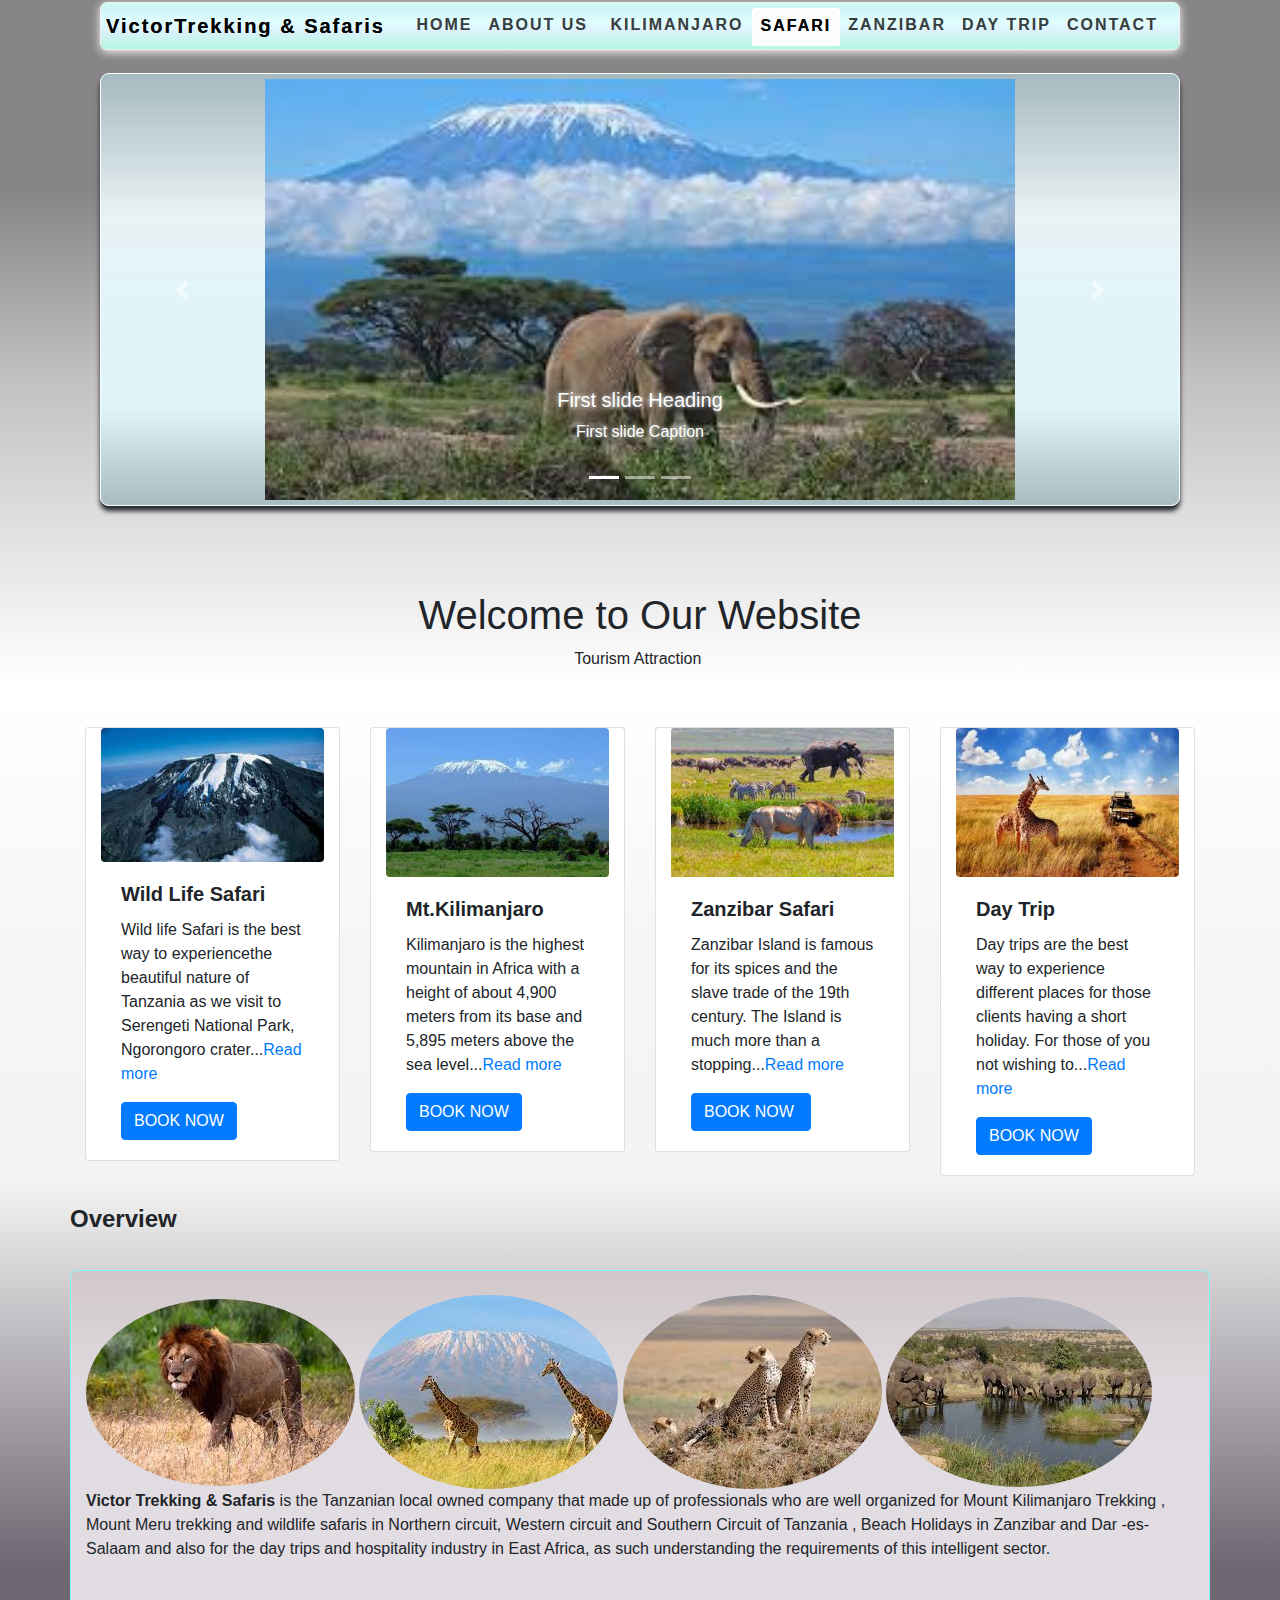
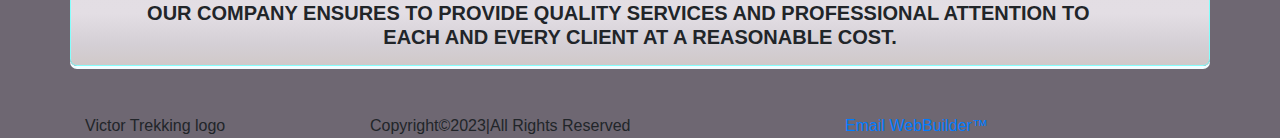
<file: Safari.html>
<!DOCTYPE html>
<html lang="en">
  <head>
    <meta charset="utf-8">
	<meta http-equiv="X-UA-Compatible" content="IE=edge">
	<meta name="viewport" content="width=device-width, initial-scale=1">
    <title>Safari</title>
    <!-- Bootstrap -->
	<link href="css/bootstrap-4.4.1.css" rel="stylesheet">
	<link href="style.css" rel="stylesheet" type="text/css">
  </head>
  <body>
  <div class="container-fluid">    <!-- body code goes here -->
    
    
    <!-- jQuery (necessary for Bootstrap's JavaScript plugins) --> 
    <div class="container">
      <div class="container">
        <nav class="navbar navbar-expand-lg navbar-light bg-light"> <a class="navbar-brand" href="#">VictorTrekking &amp; Safaris&nbsp;</a>
          <button class="navbar-toggler" type="button" data-toggle="collapse" data-target="#navbarSupportedContent1" aria-controls="navbarSupportedContent1" aria-expanded="false" aria-label="Toggle navigation"> <span class="navbar-toggler-icon">&nbsp; &nbsp; &nbsp; &nbsp; &nbsp; &nbsp; &nbsp; &nbsp;</span> </button>
          <div class="collapse navbar-collapse" id="navbarSupportedContent1">
            <ul class="navbar-nav mr-auto">
              <li class="nav-item"> <a class="nav-link" href="index.htm">HOME</a></li>
              <li class="nav-item"> <a class="nav-link" href="AboutUs.html">ABOUT US&nbsp;</a></li>
              <li class="nav-item"> <a class="nav-link" href="Kilimanjaro.html">KILIMANJARO</a></li>
              <li class="nav-item active"> <a class="nav-link" href="Safari.html">SAFARI</a></li>
              <li class="nav-item"> <a class="nav-link" href="Zanzibar.html">ZANZIBAR</a></li>
              <li class="nav-item"> <a class="nav-link" href="DayTrip.html">DAY TRIP</a></li>
              
              <li class="nav-item"> <a class="nav-link" href="Contact.html">CONTACT</a></li>
            </ul>
</div>
        </nav>
      </div>
      <div id="carouselExampleIndicators1" class="carousel slide" data-ride="carousel" style="background-color: white palevioletred">
        <ol class="carousel-indicators">
          <li data-target="#carouselExampleIndicators1" data-slide-to="0" class="active"></li>
          <li data-target="#carouselExampleIndicators1" data-slide-to="1"></li>
          <li data-target="#carouselExampleIndicators1" data-slide-to="2"></li>
        </ol>
        <div class="carousel-inner" role="listbox">
          <div class="carousel-item active"> <img src="images/mlima3.jpg" alt="First slide" width="750" class="d-block mx-auto">
            
            <div class="carousel-caption">
              <h5>First slide Heading</h5>
              <p>First slide Caption</p>
            </div>
          </div>
          <div class="carousel-item"> <img class="d-block mx-auto" src="images/ngoro3.jpg" width="450" alt="Second slide">
            <div class="carousel-caption">
              <h5>Second slide Heading</h5>
              <p>Second slide Caption</p>
            </div>
          </div>
          <div class="carousel-item"> <img class="d-block mx-auto" src="images/sere3.jpg" width="750" alt="Third slide">
            <div class="carousel-caption">
              <h5>Third slide Heading</h5>
              <p>Third slide Caption</p>
            </div>
          </div>
        </div>
        <a class="carousel-control-prev" href="#carouselExampleIndicators1" role="button" data-slide="prev"> <span class="carousel-control-prev-icon" aria-hidden="true"></span> <span class="sr-only">Previous</span></a> <a class="carousel-control-next" href="#carouselExampleIndicators1" role="button" data-slide="next"> <span class="carousel-control-next-icon" aria-hidden="true"></span> <span class="sr-only">Next</span></a></div>
      <h1 class="text-center">&nbsp;</h1><br>
      <h1 class="text-center">Welcome to Our Website</h1>
      <p class="text-center">Tourism Attraction&nbsp;</p>
      <p class="text-center">&nbsp;</p>
<div class="row">
      <div class="col-md-3">
          <div class="card col-md-12"> <img class="card-img-top rounded" src="images/mlima2.jpg" alt="Card image cap">
            <div class="card-body">
              <h5 class="card-title text-left"><strong>Wild Life Safari&nbsp;</strong></h5>
<p class="card-text">Wild life Safari is the best way to experiencethe beautiful nature of Tanzania as we visit to Serengeti National Park, Ngorongoro crater...<a href="#">Read more</a></p>
            <a href="#" class="btn btn-primary">BOOK NOW</a> </div>
          </div>
        </div>
        <div class="col-md-3">
          <div class="card col-md-12"> <img class="card-img-top rounded" src="images/mlima5.jpg" alt="Card image cap">
            <div class="card-body">
              <h5 class="card-title"><strong>Mt.Kilimanjaro&nbsp;</strong></h5>
<p class="card-text">Kilimanjaro is the highest mountain in Africa with a height of about 4,900 meters from its base and 5,895 meters above the sea level...<a href="#">Read more</a></p>
            <a href="#" class="btn btn-primary">BOOK NOW</a> </div>
          </div>
        </div>
        <div class="col-md-3">
          <div class="card col-md-12"> <img class="card-img-top" src="images/sere4.jpg" alt="Card image cap">
            <div class="card-body">
              <h5 class="card-title"><strong>Zanzibar Safari</strong></h5>
<p class="card-text">Zanzibar Island is famous for its spices and the slave trade of the 19th century. The Island is much more than a stopping...<a href="#">Read more</a></p>
              <a href="#" class="btn btn-primary">BOOK NOW&nbsp;</a> </div>
          </div>
        </div>
        <div class="col-md-3">
          <div class="card col-md-12"> <img class="card-img-top rounded" src="images/sere9.jpg" alt="Card image cap">
            <div class="card-body">
              <h5 class="card-title"><strong>Day Trip </strong></h5>
<p class="card-text">Day trips are the best way to experience different places for those clients having a short holiday. For those of you not wishing to...<a href="#">Read more</a></p>
              <a href="#" class="btn btn-primary">BOOK NOW</a> </div>
          </div>
        </div>
		<h4><strong><br>Overview</strong><br><br></h4>
        <div class="container-fluid"><br>
			<img src="images/sere6.jpg" alt="" width="269" height="187" class="rounded-circle"/>&nbsp;<img src="images/mlima4.jpg" alt="" width="259" height="194" class="rounded-circle"/>&nbsp;<img src="images/sere8.jpg" alt="" width="259" height="194" class="rounded-circle"/>&nbsp;<img src="images/sere7.jpg" alt="" width="266" height="190" class="rounded-circle"/>
          <br><p class="text-left"><strong>Victor Trekking &amp; Safaris</strong> is the Tanzanian local owned company that made up of professionals who are well organized for Mount Kilimanjaro Trekking , Mount Meru trekking and wildlife safaris in Northern circuit, Western circuit and Southern Circuit of Tanzania , Beach Holidays in Zanzibar and Dar -es- Salaam and also for the day trips and hospitality industry in East Africa, as such understanding the requirements of this intelligent sector.</p><br>
		   <h5><strong>&nbsp; &nbsp; &nbsp; &nbsp; &nbsp; &nbsp;OUR COMPANY ENSURES TO PROVIDE QUALITY SERVICES AND PROFESSIONAL ATTENTION TO 
	        <p class="text-center">EACH AND EVERY CLIENT AT A REASONABLE COST.</p></strong></h5>
      </div>
		</div>
		<br>
	<br>
	<footer>
	  <div class="row">
	    <div class="col-md-3">Victor Trekking logo </div>
	    <div class="col-md-5">Copyright&copy;2023|All Rights Reserved</div>
	    <div class="col-md-3"><a href="mailto:madatamakoye99@gmail.com">Email WebBuilder&trade;</a></div>
	    </div>
	</footer>
<script src="js/jquery-3.4.1.min.js"></script></div>
    
    <!-- Include all compiled plugins (below), or include individual files as needed -->
    <script src="js/popper.min.js"></script> 
    <script src="js/bootstrap-4.4.1.js"></script>
  </div>
</body>
</html>
</file>
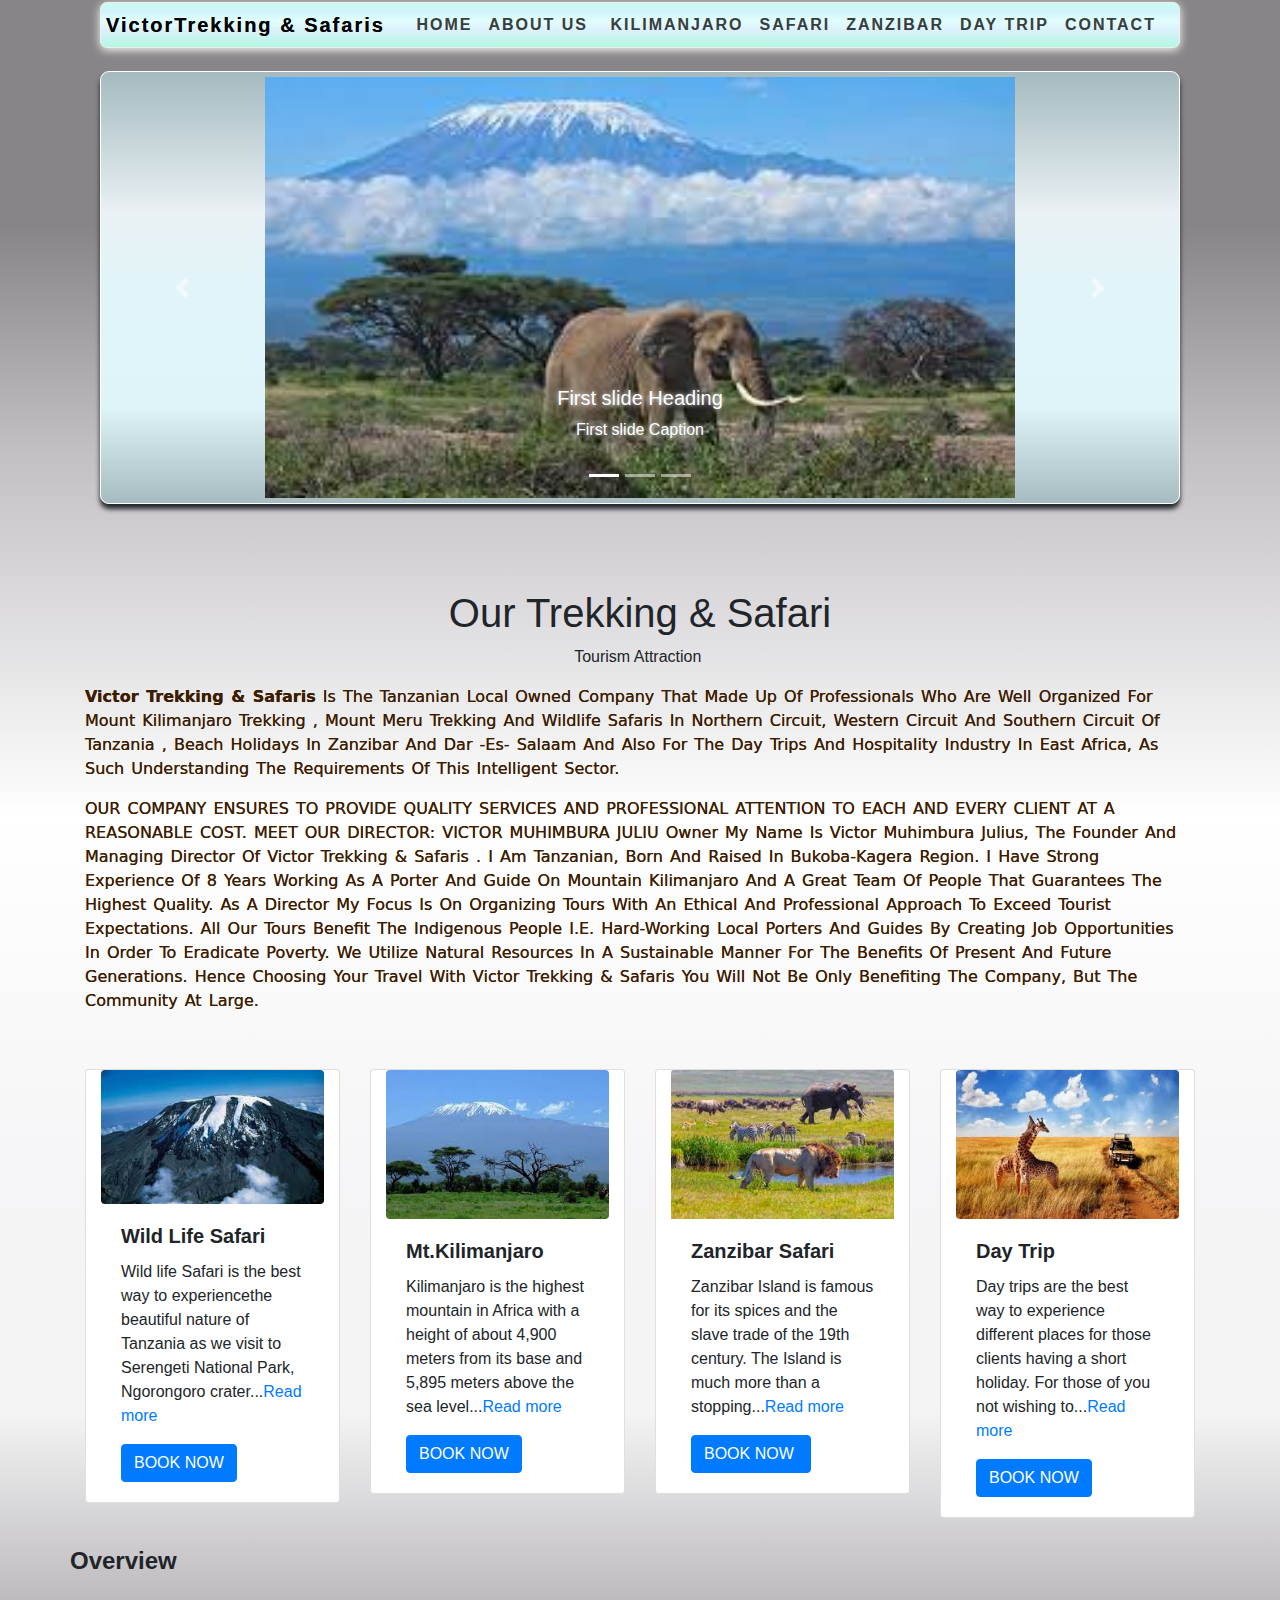
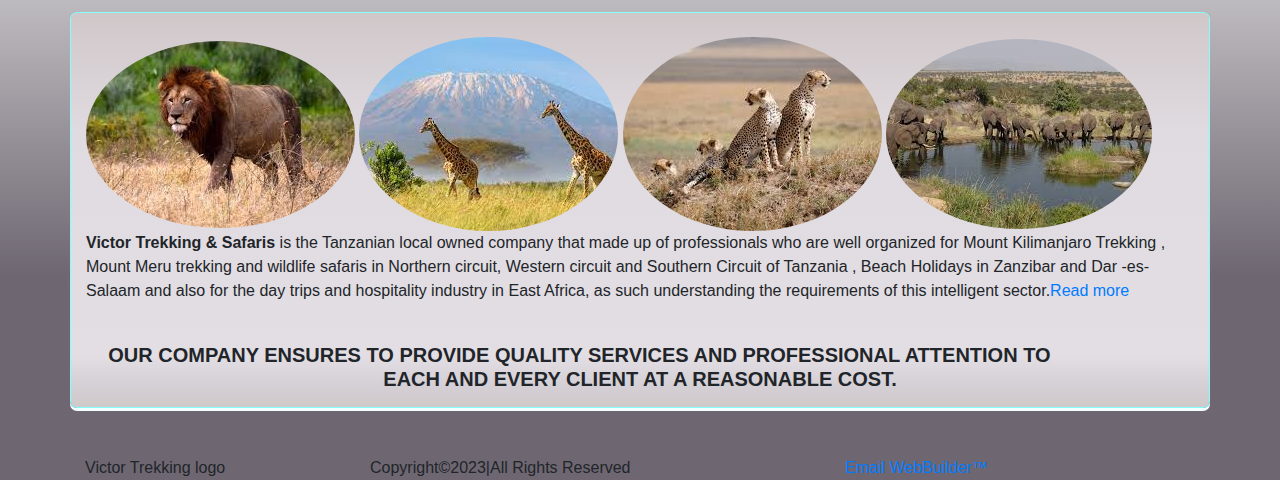
<file: Victor.html>
<!DOCTYPE html>
<html lang="en">
  <head>
    <meta charset="utf-8">
	<meta http-equiv="X-UA-Compatible" content="IE=edge">
	<meta name="viewport" content="width=device-width, initial-scale=1">
    <title>VictorTrekking & Safari</title>
    <!-- Bootstrap -->
	<link href="css/bootstrap-4.4.1.css" rel="stylesheet">
	<link href="style.css" rel="stylesheet" type="text/css">
  </head>
  <body>
  <div class="container-fluid">    <!-- body code goes here -->
    
    
    <!-- jQuery (necessary for Bootstrap's JavaScript plugins) --> 
    <div class="container">
      <div class="container">
        <nav class="navbar navbar-expand-lg navbar-light bg-light active"> <a class="navbar-brand" href="Victor.html">VictorTrekking &amp; Safaris&nbsp;</a>
          <button class="navbar-toggler" type="button" data-toggle="collapse" data-target="#navbarSupportedContent1" aria-controls="navbarSupportedContent1" aria-expanded="false" aria-label="Toggle navigation"> <span class="navbar-toggler-icon">&nbsp; &nbsp; &nbsp; &nbsp; &nbsp; &nbsp; &nbsp; &nbsp;</span> </button>
          <div class="collapse navbar-collapse" id="navbarSupportedContent1">
            <ul class="navbar-nav mr-auto">
              <li class="nav-item"> <a class="nav-link" href="index.htm">HOME</a></li>
              <li class="nav-item"> <a class="nav-link" href="AboutUs.html">ABOUT US&nbsp;</a></li>
              <li class="nav-item"> <a class="nav-link" href="Kilimanjaro.html">KILIMANJARO</a></li>
              <li class="nav-item"> <a class="nav-link" href="Safari.html">SAFARI</a></li>
              <li class="nav-item"> <a class="nav-link" href="Zanzibar.html">ZANZIBAR</a></li>
              <li class="nav-item"> <a class="nav-link" href="DayTrip.html">DAY TRIP</a></li>
              
              <li class="nav-item"> <a class="nav-link" href="Contact.html">CONTACT</a></li>
            </ul>
</div>
        </nav>
      </div>
      <div id="carouselExampleIndicators1" class="carousel slide" data-ride="carousel" style="background-color: white palevioletred">
        <ol class="carousel-indicators">
          <li data-target="#carouselExampleIndicators1" data-slide-to="0" class="active"></li>
          <li data-target="#carouselExampleIndicators1" data-slide-to="1"></li>
          <li data-target="#carouselExampleIndicators1" data-slide-to="2"></li>
        </ol>
        <div class="carousel-inner" role="listbox">
          <div class="carousel-item active"> <img src="images/mlima3.jpg" alt="First slide" width="750" class="d-block mx-auto">
            
            <div class="carousel-caption">
              <h5>First slide Heading</h5>
              <p>First slide Caption</p>
            </div>
          </div>
          <div class="carousel-item"> <img class="d-block mx-auto" src="images/ngoro3.jpg" width="450" alt="Second slide">
            <div class="carousel-caption">
              <h5>Second slide Heading</h5>
              <p>Second slide Caption</p>
            </div>
          </div>
          <div class="carousel-item"> <img class="d-block mx-auto" src="images/sere3.jpg" width="750" alt="Third slide">
            <div class="carousel-caption">
              <h5>Third slide Heading</h5>
              <p>Third slide Caption</p>
            </div>
          </div>
        </div>
        <a class="carousel-control-prev" href="#carouselExampleIndicators1" role="button" data-slide="prev"> <span class="carousel-control-prev-icon" aria-hidden="true"></span> <span class="sr-only">Previous</span></a> <a class="carousel-control-next" href="#carouselExampleIndicators1" role="button" data-slide="next"> <span class="carousel-control-next-icon" aria-hidden="true"></span> <span class="sr-only">Next</span></a></div>
      <h1 class="text-center">&nbsp;</h1><br>
      <h1 class="text-center">Our Trekking &amp; Safari</h1>
      <p class="text-center">Tourism Attraction&nbsp;</p>
      <article><p><b>Victor Trekking & Safaris</b> is the Tanzanian local owned company that made up of professionals who are well organized for Mount Kilimanjaro Trekking , Mount Meru trekking and wildlife safaris in Northern circuit, Western circuit and Southern Circuit of Tanzania , Beach Holidays in Zanzibar and Dar -es- Salaam and also for the day trips and hospitality industry in East Africa, as such understanding the requirements of this intelligent sector.</p>

<p>OUR COMPANY ENSURES TO PROVIDE QUALITY SERVICES AND PROFESSIONAL ATTENTION TO EACH AND EVERY CLIENT AT A REASONABLE COST.


MEET OUR DIRECTOR:
VICTOR MUHIMBURA JULIU
Owner
My name is Victor Muhimbura Julius, the Founder and Managing Director of Victor Trekking & Safaris . I am Tanzanian, born and raised in Bukoba-Kagera region. I have strong experience of 8 years working as a porter and Guide on mountain Kilimanjaro and a great team of people that guarantees the highest quality. As a Director my focus is on organizing tours with an ethical and professional approach to exceed tourist expectations. All our tours benefit the indigenous people i.e. hard-working local porters and guides by creating job opportunities in order to eradicate poverty. We utilize natural resources in a sustainable manner for the benefits of present and future generations. Hence choosing your travel with Victor Trekking & Safaris you will not be only benefiting the company, but the community at large.
</p></article>
      <p class="text-center">&nbsp;</p>
		
<div class="row">
      <div class="col-md-3">
          <div class="card col-md-12"> <img class="card-img-top rounded" src="images/mlima2.jpg" alt="Card image cap">
            <div class="card-body">
              <h5 class="card-title text-left"><strong>Wild Life Safari&nbsp;</strong></h5>
<p class="card-text">Wild life Safari is the best way to experiencethe beautiful nature of Tanzania as we visit to Serengeti National Park, Ngorongoro crater...<a href="#">Read more</a></p>
            <a href="#" class="btn btn-primary">BOOK NOW</a> </div>
          </div>
      </div>
        <div class="col-md-3">
          <div class="card col-md-12"> <img class="card-img-top rounded" src="images/mlima5.jpg" alt="Card image cap">
            <div class="card-body">
              <h5 class="card-title"><strong>Mt.Kilimanjaro&nbsp;</strong></h5>
<p class="card-text">Kilimanjaro is the highest mountain in Africa with a height of about 4,900 meters from its base and 5,895 meters above the sea level...<a href="#">Read more</a></p>
            <a href="#" class="btn btn-primary">BOOK NOW</a> </div>
          </div>
        </div>
        <div class="col-md-3">
          <div class="card col-md-12"> <img class="card-img-top" src="images/sere4.jpg" alt="Card image cap">
            <div class="card-body">
              <h5 class="card-title"><strong>Zanzibar Safari</strong></h5>
<p class="card-text">Zanzibar Island is famous for its spices and the slave trade of the 19th century. The Island is much more than a stopping...<a href="#">Read more</a></p>
              <a href="#" class="btn btn-primary">BOOK NOW&nbsp;</a> </div>
          </div>
        </div>
        <div class="col-md-3">
          <div class="card col-md-12"> <img class="card-img-top rounded" src="images/sere9.jpg" alt="Card image cap">
            <div class="card-body">
              <h5 class="card-title"><strong>Day Trip </strong></h5>
<p class="card-text">Day trips are the best way to experience different places for those clients having a short holiday. For those of you not wishing to...<a href="#">Read more</a></p>
              <a href="#" class="btn btn-primary">BOOK NOW</a> </div>
          </div>
        </div>
		<h4><strong><br>Overview</strong><br><br></h4>
      <div class="container-fluid"><br>
			<img src="images/sere6.jpg" alt="" width="269" height="187" class="rounded-circle"/>&nbsp;<img src="images/mlima4.jpg" alt="" width="259" height="194" class="rounded-circle"/>&nbsp;<img src="images/sere8.jpg" alt="" width="259" height="194" class="rounded-circle"/>&nbsp;<img src="images/sere7.jpg" alt="" width="266" height="190" class="rounded-circle"/>
          <br><p class="text-left"><strong>Victor Trekking &amp; Safaris</strong> is the Tanzanian local owned company that made up of professionals who are well organized for Mount Kilimanjaro Trekking , Mount Meru trekking and wildlife safaris in Northern circuit, Western circuit and Southern Circuit of Tanzania , Beach Holidays in Zanzibar and Dar -es- Salaam and also for the day trips and hospitality industry in East Africa, as such understanding the requirements of this intelligent sector.<a href="Victor.html">Read more</a></p><br>
		   <h5><strong>&nbsp; &nbsp; OUR COMPANY ENSURES TO PROVIDE QUALITY SERVICES AND PROFESSIONAL ATTENTION TO 
	        <p class="text-center">EACH AND EVERY CLIENT AT A REASONABLE COST.</p></strong></h5>
      </div>
	  </div>
		<br>
	<br>
	<footer>
	  <div class="row">
	    <div class="col-md-3">Victor Trekking logo </div>
	    <div class="col-md-5">Copyright&copy;2023|All Rights Reserved</div>
	    <div class="col-md-3"><a href="mailto:madatamakoye99@gmail.com">Email WebBuilder&trade;</a></div>
      </div>
	</footer>
<script src="js/jquery-3.4.1.min.js"></script></div>
    
    <!-- Include all compiled plugins (below), or include individual files as needed -->
    <script src="js/popper.min.js"></script> 
    <script src="js/bootstrap-4.4.1.js"></script>
  </div>
</body>
</html>
</file>
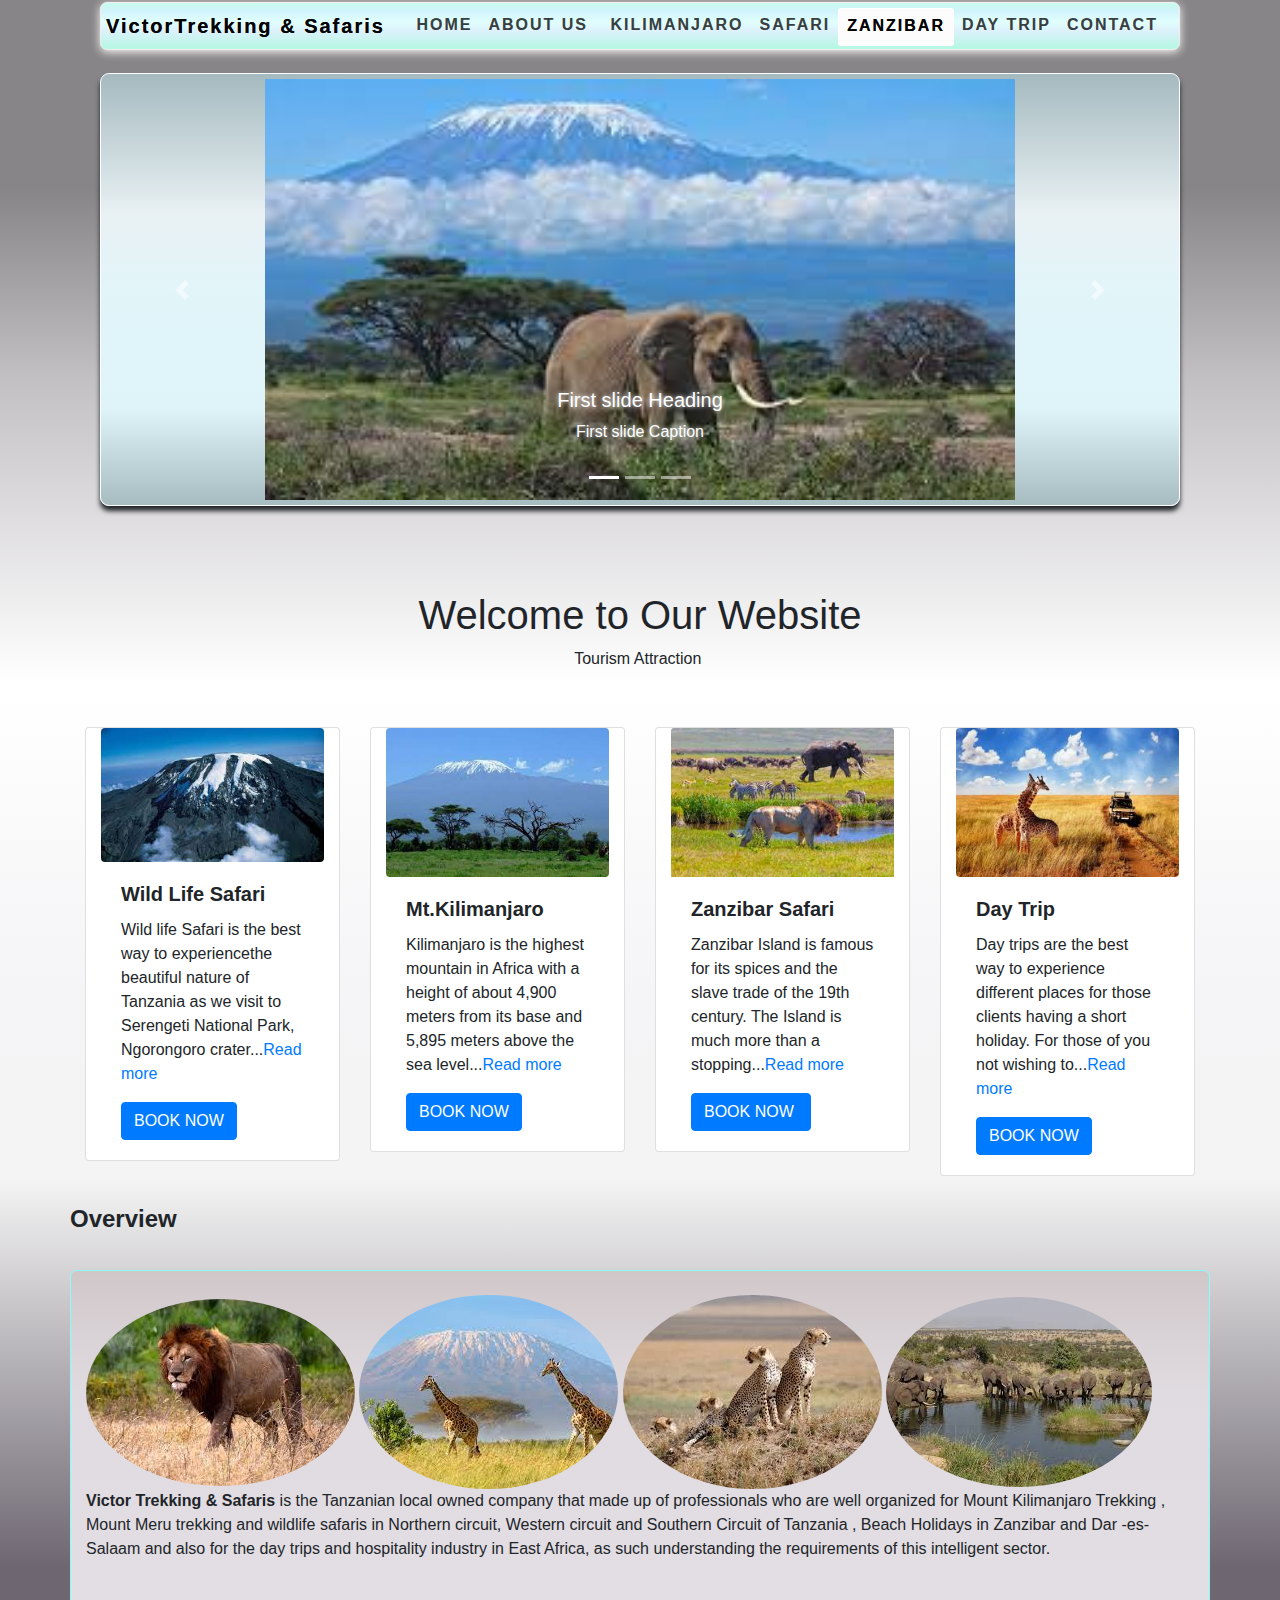
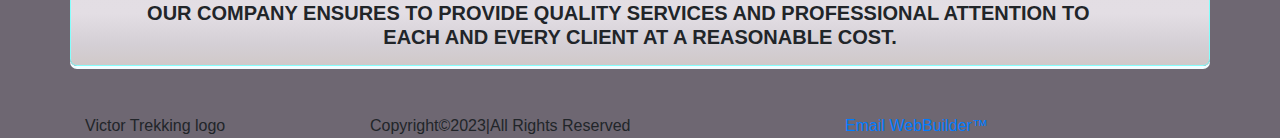
<file: Zanzibar.html>
<!DOCTYPE html>
<html lang="en">
  <head>
    <meta charset="utf-8">
	<meta http-equiv="X-UA-Compatible" content="IE=edge">
	<meta name="viewport" content="width=device-width, initial-scale=1">
    <title>Zanzibar</title>
    <!-- Bootstrap -->
	<link href="css/bootstrap-4.4.1.css" rel="stylesheet">
	<link href="style.css" rel="stylesheet" type="text/css">
  </head>
  <body>
  <div class="container-fluid">    <!-- body code goes here -->
    
    
    <!-- jQuery (necessary for Bootstrap's JavaScript plugins) --> 
    <div class="container">
      <div class="container">
        <nav class="navbar navbar-expand-lg navbar-light bg-light"> <a class="navbar-brand" href="#">VictorTrekking &amp; Safaris&nbsp;</a>
          <button class="navbar-toggler" type="button" data-toggle="collapse" data-target="#navbarSupportedContent1" aria-controls="navbarSupportedContent1" aria-expanded="false" aria-label="Toggle navigation"> <span class="navbar-toggler-icon">&nbsp; &nbsp; &nbsp; &nbsp; &nbsp; &nbsp; &nbsp; &nbsp;</span> </button>
          <div class="collapse navbar-collapse" id="navbarSupportedContent1">
            <ul class="navbar-nav mr-auto">
              <li class="nav-item"> <a class="nav-link" href="index.htm">HOME</a></li>
              <li class="nav-item"> <a class="nav-link" href="AboutUs.html">ABOUT US&nbsp;</a></li>
              <li class="nav-item"> <a class="nav-link" href="Kilimanjaro.html">KILIMANJARO</a></li>
              <li class="nav-item"> <a class="nav-link" href="Safari.html">SAFARI</a></li>
              <li class="nav-item active"> <a class="nav-link" href="Zanzibar.html">ZANZIBAR</a></li>
              <li class="nav-item"> <a class="nav-link" href="DayTrip.html">DAY TRIP</a></li>
              
              <li class="nav-item"> <a class="nav-link" href="Contact.html">CONTACT</a></li>
            </ul>
</div>
        </nav>
      </div>
      <div id="carouselExampleIndicators1" class="carousel slide" data-ride="carousel" style="background-color: white palevioletred">
        <ol class="carousel-indicators">
          <li data-target="#carouselExampleIndicators1" data-slide-to="0" class="active"></li>
          <li data-target="#carouselExampleIndicators1" data-slide-to="1"></li>
          <li data-target="#carouselExampleIndicators1" data-slide-to="2"></li>
        </ol>
        <div class="carousel-inner" role="listbox">
          <div class="carousel-item active"> <img src="images/mlima3.jpg" alt="First slide" width="750" class="d-block mx-auto">
            
            <div class="carousel-caption">
              <h5>First slide Heading</h5>
              <p>First slide Caption</p>
            </div>
          </div>
          <div class="carousel-item"> <img class="d-block mx-auto" src="images/ngoro3.jpg" width="450" alt="Second slide">
            <div class="carousel-caption">
              <h5>Second slide Heading</h5>
              <p>Second slide Caption</p>
            </div>
          </div>
          <div class="carousel-item"> <img class="d-block mx-auto" src="images/sere3.jpg" width="750" alt="Third slide">
            <div class="carousel-caption">
              <h5>Third slide Heading</h5>
              <p>Third slide Caption</p>
            </div>
          </div>
        </div>
        <a class="carousel-control-prev" href="#carouselExampleIndicators1" role="button" data-slide="prev"> <span class="carousel-control-prev-icon" aria-hidden="true"></span> <span class="sr-only">Previous</span></a> <a class="carousel-control-next" href="#carouselExampleIndicators1" role="button" data-slide="next"> <span class="carousel-control-next-icon" aria-hidden="true"></span> <span class="sr-only">Next</span></a></div>
      <h1 class="text-center">&nbsp;</h1><br>
      <h1 class="text-center">Welcome to Our Website</h1>
      <p class="text-center">Tourism Attraction&nbsp;</p>
      <p class="text-center">&nbsp;</p>
<div class="row">
      <div class="col-md-3">
          <div class="card col-md-12"> <img class="card-img-top rounded" src="images/mlima2.jpg" alt="Card image cap">
            <div class="card-body">
              <h5 class="card-title text-left"><strong>Wild Life Safari&nbsp;</strong></h5>
<p class="card-text">Wild life Safari is the best way to experiencethe beautiful nature of Tanzania as we visit to Serengeti National Park, Ngorongoro crater...<a href="#">Read more</a></p>
            <a href="#" class="btn btn-primary">BOOK NOW</a> </div>
          </div>
        </div>
        <div class="col-md-3">
          <div class="card col-md-12"> <img class="card-img-top rounded" src="images/mlima5.jpg" alt="Card image cap">
            <div class="card-body">
              <h5 class="card-title"><strong>Mt.Kilimanjaro&nbsp;</strong></h5>
<p class="card-text">Kilimanjaro is the highest mountain in Africa with a height of about 4,900 meters from its base and 5,895 meters above the sea level...<a href="#">Read more</a></p>
            <a href="#" class="btn btn-primary">BOOK NOW</a> </div>
          </div>
        </div>
        <div class="col-md-3">
          <div class="card col-md-12"> <img class="card-img-top" src="images/sere4.jpg" alt="Card image cap">
            <div class="card-body">
              <h5 class="card-title"><strong>Zanzibar Safari</strong></h5>
<p class="card-text">Zanzibar Island is famous for its spices and the slave trade of the 19th century. The Island is much more than a stopping...<a href="#">Read more</a></p>
              <a href="#" class="btn btn-primary">BOOK NOW&nbsp;</a> </div>
          </div>
        </div>
        <div class="col-md-3">
          <div class="card col-md-12"> <img class="card-img-top rounded" src="images/sere9.jpg" alt="Card image cap">
            <div class="card-body">
              <h5 class="card-title"><strong>Day Trip </strong></h5>
<p class="card-text">Day trips are the best way to experience different places for those clients having a short holiday. For those of you not wishing to...<a href="#">Read more</a></p>
              <a href="#" class="btn btn-primary">BOOK NOW</a> </div>
          </div>
        </div>
		<h4><strong><br>Overview</strong><br><br></h4>
        <div class="container-fluid"><br>
			<img src="images/sere6.jpg" alt="" width="269" height="187" class="rounded-circle"/>&nbsp;<img src="images/mlima4.jpg" alt="" width="259" height="194" class="rounded-circle"/>&nbsp;<img src="images/sere8.jpg" alt="" width="259" height="194" class="rounded-circle"/>&nbsp;<img src="images/sere7.jpg" alt="" width="266" height="190" class="rounded-circle"/>
          <br><p class="text-left"><strong>Victor Trekking &amp; Safaris</strong> is the Tanzanian local owned company that made up of professionals who are well organized for Mount Kilimanjaro Trekking , Mount Meru trekking and wildlife safaris in Northern circuit, Western circuit and Southern Circuit of Tanzania , Beach Holidays in Zanzibar and Dar -es- Salaam and also for the day trips and hospitality industry in East Africa, as such understanding the requirements of this intelligent sector.</p><br>
		   <h5><strong>&nbsp; &nbsp; &nbsp; &nbsp; &nbsp; &nbsp;OUR COMPANY ENSURES TO PROVIDE QUALITY SERVICES AND PROFESSIONAL ATTENTION TO 
	        <p class="text-center">EACH AND EVERY CLIENT AT A REASONABLE COST.</p></strong></h5>
      </div>
		</div>
		<br>
	<br>
	<footer>
	  <div class="row">
	    <div class="col-md-3">Victor Trekking logo </div>
	    <div class="col-md-5">Copyright&copy;2023|All Rights Reserved</div>
	    <div class="col-md-3"><a href="mailto:madatamakoye99@gmail.com">Email WebBuilder&trade;</a></div>
	    </div>
	</footer>
<script src="js/jquery-3.4.1.min.js"></script></div>
    
    <!-- Include all compiled plugins (below), or include individual files as needed -->
    <script src="js/popper.min.js"></script> 
    <script src="js/bootstrap-4.4.1.js"></script>
  </div>
</body>
</html>
</file>
<file: style.css>
@charset "utf-8";
.container-fluid {
    background-image: -webkit-linear-gradient(270deg,rgba(135,133,135,1.00) 10.88%,rgba(195,192,196,1.00) 21.76%,rgba(255,255,255,1.00) 39.37%,rgba(245,244,246,1.00) 56.48%,rgba(244,244,244,1.00) 67.87%,rgba(110,103,114,1.00) 90.16%);
    background-image: -moz-linear-gradient(270deg,rgba(135,133,135,1.00) 10.88%,rgba(195,192,196,1.00) 21.76%,rgba(255,255,255,1.00) 39.37%,rgba(245,244,246,1.00) 56.48%,rgba(244,244,244,1.00) 67.87%,rgba(110,103,114,1.00) 90.16%);
    background-image: -o-linear-gradient(270deg,rgba(135,133,135,1.00) 10.88%,rgba(195,192,196,1.00) 21.76%,rgba(255,255,255,1.00) 39.37%,rgba(245,244,246,1.00) 56.48%,rgba(244,244,244,1.00) 67.87%,rgba(110,103,114,1.00) 90.16%);
    background-image: linear-gradient(180deg,rgba(135,133,135,1.00) 10.88%,rgba(195,192,196,1.00) 21.76%,rgba(255,255,255,1.00) 39.37%,rgba(245,244,246,1.00) 56.48%,rgba(244,244,244,1.00) 67.87%,rgba(110,103,114,1.00) 90.16%);
}
.container .row .container-fluid {
    background-image: -webkit-linear-gradient(270deg,rgba(208,199,201,1.00) 0%,rgba(224,219,224,1.00) 30.05%,rgba(227,222,228,1.00) 87.05%,rgba(212,207,213,1.00) 94.82%,rgba(208,201,201,1.00) 100%);
    background-image: -moz-linear-gradient(270deg,rgba(208,199,201,1.00) 0%,rgba(224,219,224,1.00) 30.05%,rgba(227,222,228,1.00) 87.05%,rgba(212,207,213,1.00) 94.82%,rgba(208,201,201,1.00) 100%);
    background-image: -o-linear-gradient(270deg,rgba(208,199,201,1.00) 0%,rgba(224,219,224,1.00) 30.05%,rgba(227,222,228,1.00) 87.05%,rgba(212,207,213,1.00) 94.82%,rgba(208,201,201,1.00) 100%);
    background-image: linear-gradient(180deg,rgba(208,199,201,1.00) 0%,rgba(224,219,224,1.00) 30.05%,rgba(227,222,228,1.00) 87.05%,rgba(212,207,213,1.00) 94.82%,rgba(208,201,201,1.00) 100%);
}
.container .container .navbar.navbar-expand-lg.navbar-light.bg-light {
    background-image: -webkit-linear-gradient(270deg,rgba(200,251,238,1.00) 0%,rgba(208,243,251,1.00) 17.61%,rgba(223,255,253,0.92) 40.93%,rgba(220,241,252,0.97) 60.10%,rgba(174,247,224,0.93) 100%);
    background-image: -moz-linear-gradient(270deg,rgba(200,251,238,1.00) 0%,rgba(208,243,251,1.00) 17.61%,rgba(223,255,253,0.92) 40.93%,rgba(220,241,252,0.97) 60.10%,rgba(174,247,224,0.93) 100%);
    background-image: -o-linear-gradient(270deg,rgba(200,251,238,1.00) 0%,rgba(208,243,251,1.00) 17.61%,rgba(223,255,253,0.92) 40.93%,rgba(220,241,252,0.97) 60.10%,rgba(174,247,224,0.93) 100%);
    background-image: linear-gradient(180deg,rgba(200,251,238,1.00) 0%,rgba(208,243,251,1.00) 17.61%,rgba(223,255,253,0.92) 40.93%,rgba(220,241,252,0.97) 60.10%,rgba(174,247,224,0.93) 100%);
    -webkit-box-shadow: 0px 2px 10px #FFF9F9;
    box-shadow: 0px 2px 10px #FFF9F9;
    border-radius: 7px;
    padding-top: 5px;
    padding-bottom: 5px;
    padding-right: 5px;
    padding-left: 5px;
    letter-spacing: 2px;
    text-shadow: 0px 0px;
    text-align: center;
    line-height: normal;
    font-weight: bold;
    border-width: thin;
    border-style: groove;
    top: 2px;
}
.container-fluid .container #carouselExampleIndicators1 {
    background-image: -webkit-linear-gradient(270deg,rgba(165,186,191,1.00) 0%,rgba(233,241,244,1.00) 32.64%,rgba(225,245,249,1.00) 51.29%,rgba(223,244,249,1.00) 77.72%,rgba(167,188,192,1.00) 100%);
    background-image: -moz-linear-gradient(270deg,rgba(165,186,191,1.00) 0%,rgba(233,241,244,1.00) 32.64%,rgba(225,245,249,1.00) 51.29%,rgba(223,244,249,1.00) 77.72%,rgba(167,188,192,1.00) 100%);
    background-image: -o-linear-gradient(270deg,rgba(165,186,191,1.00) 0%,rgba(233,241,244,1.00) 32.64%,rgba(225,245,249,1.00) 51.29%,rgba(223,244,249,1.00) 77.72%,rgba(167,188,192,1.00) 100%);
    background-image: linear-gradient(180deg,rgba(165,186,191,1.00) 0%,rgba(233,241,244,1.00) 32.64%,rgba(225,245,249,1.00) 51.29%,rgba(223,244,249,1.00) 77.72%,rgba(167,188,192,1.00) 100%);
    -webkit-box-shadow: 0 5px 5px;
    box-shadow: 0 5px 5px;
    border: thin groove #FFFFFF;
    border-radius: 9px;
    text-shadow: 0px 0px 5px #FFFFFF;
    visibility: visible;
    overflow-y: visible;
    overflow-x: visible;
    padding-top: 5px;
    padding-left: 5px;
    padding-right: 5px;
    padding-bottom: 5px;
    -webkit-box-sizing: border-box;
    -moz-box-sizing: border-box;
    box-sizing: border-box;
    margin-top: 15px;
    margin-right: 15px;
    margin-bottom: 15px;
    margin-left: 15px;
    list-style-type: none;
    top: 10px;
    left: auto;
    opacity: 1;
    z-index: auto;
    border-spacing: 5px 5px;
}
#navbarSupportedContent1 .navbar-nav.mr-auto .nav-item.active {
    border: 0.5px ridge #FFFFFF;
    border-radius: 3px;
    border-spacing: 2px 2px;
    -webkit-box-shadow: 0px 2px #FCFCFC;
    box-shadow: 0px 2px #FCFCFC;
    background-color: #FCFCFC;
}
.container .row .container-fluid {
    -webkit-box-sizing: content-box;
    -moz-box-sizing: content-box;
    box-sizing: content-box;
    border: thin ridge #85FFFD;
    border-radius: 7px;
    border-spacing: 7px 7px;
    -webkit-box-shadow: 0px 3px #F2FDFF;
    box-shadow: 0px 3px #F2FDFF;
}
.container-fluid .container article {
}
.container article p {
    display: block;
    -webkit-box-sizing: content-box;
    -moz-box-sizing: content-box;
    box-sizing: content-box;
    margin-right: 3px;
    float: left;
    border-width: thick;
    color: #3D1D01;
    font-family: "Lucida Grande", "Lucida Sans Unicode", "Lucida Sans", "DejaVu Sans", Verdana, sans-serif;
    font-style: normal;
    font-variant: normal;
    font-weight: normal;
    text-indent: 0;
    text-shadow: 0px 0px;
    text-transform: capitalize;
    letter-spacing: 0;
    word-spacing: 2px;
    list-style-type: none;
}
.container-fluid .container .container5 {
    background-image: -webkit-linear-gradient(270deg,rgba(195,196,196,1.00) 0%,rgba(235,240,240,1.00) 38.86%,rgba(231,237,237,1.00) 60.11%,rgba(200,201,201,1.00) 90.67%);
    background-image: -moz-linear-gradient(270deg,rgba(195,196,196,1.00) 0%,rgba(235,240,240,1.00) 38.86%,rgba(231,237,237,1.00) 60.11%,rgba(200,201,201,1.00) 90.67%);
    background-image: -o-linear-gradient(270deg,rgba(195,196,196,1.00) 0%,rgba(235,240,240,1.00) 38.86%,rgba(231,237,237,1.00) 60.11%,rgba(200,201,201,1.00) 90.67%);
    background-image: linear-gradient(180deg,rgba(195,196,196,1.00) 0%,rgba(235,240,240,1.00) 38.86%,rgba(231,237,237,1.00) 60.11%,rgba(200,201,201,1.00) 90.67%);
}
.container .container5 .img-fluid.img-thumbnail {
    border-radius: 7px;
    margin-right: 5px;
    margin-left: 5%;
}
</file>
